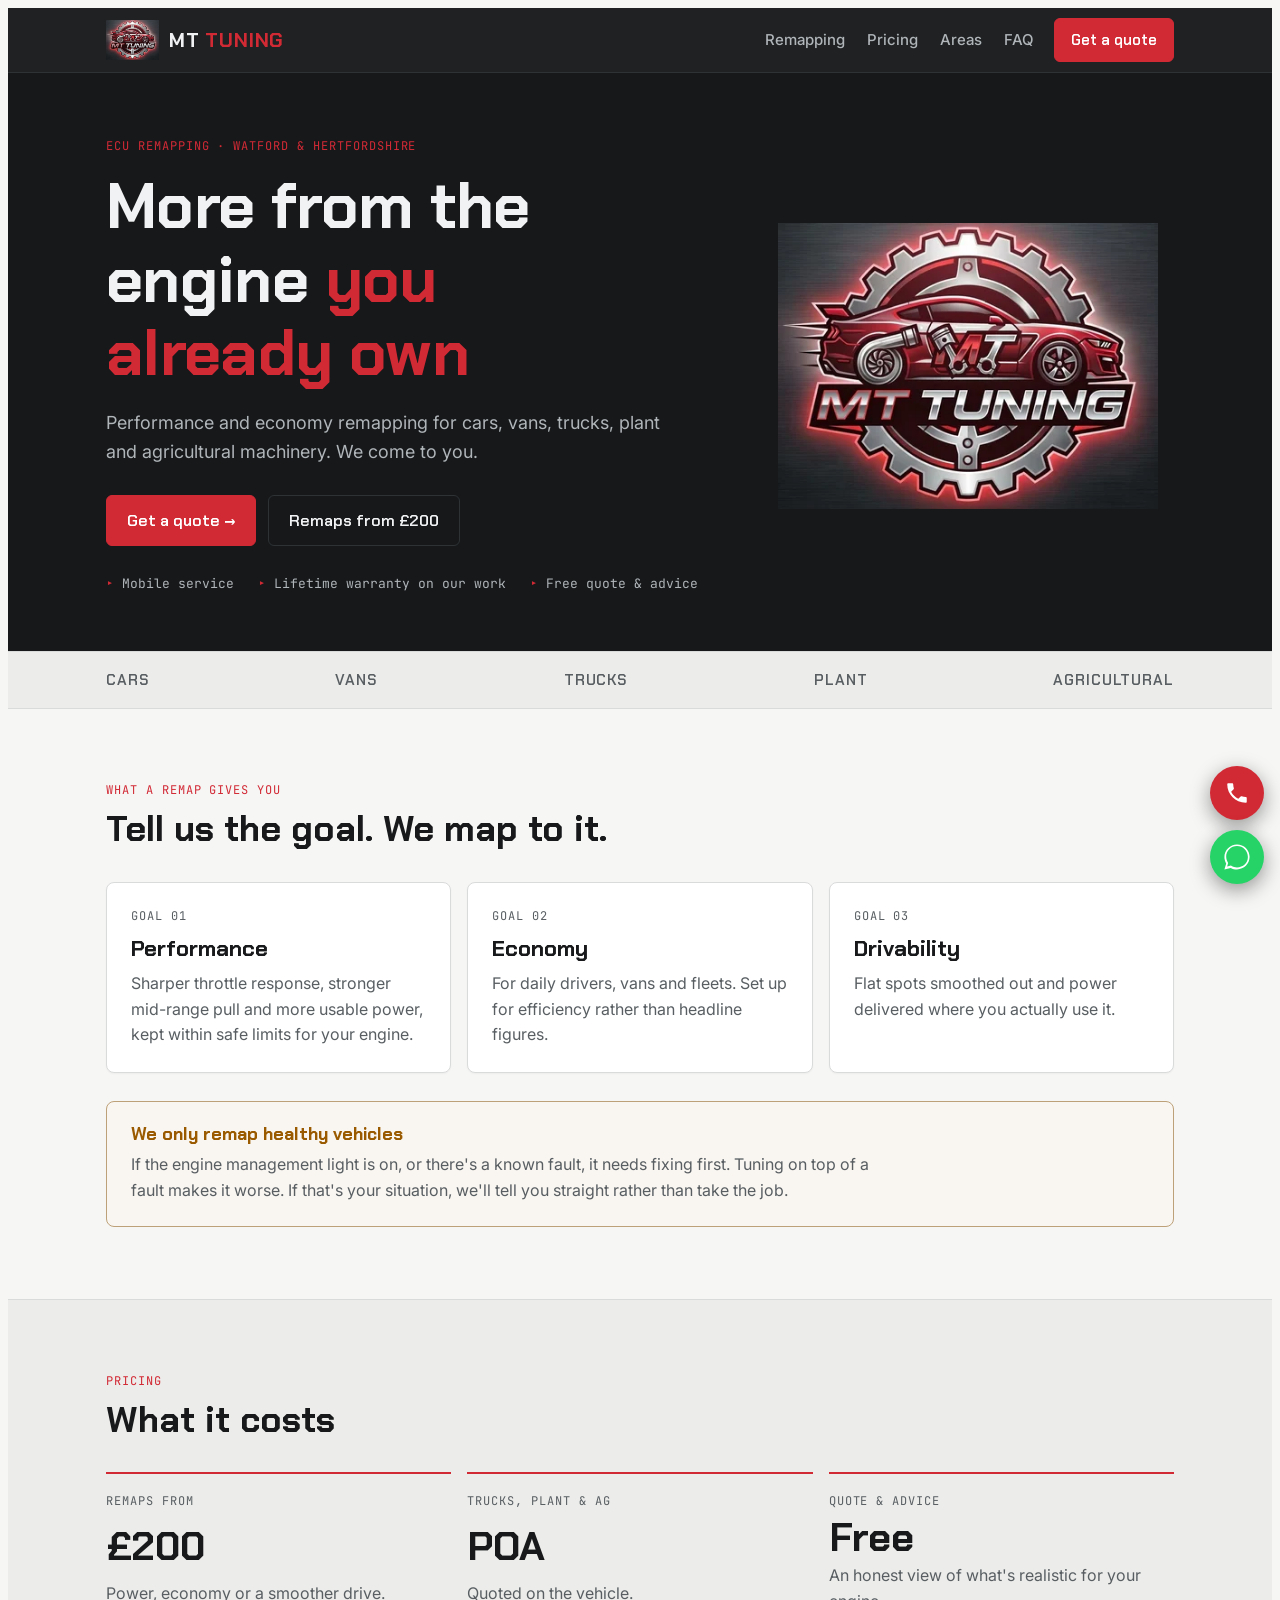
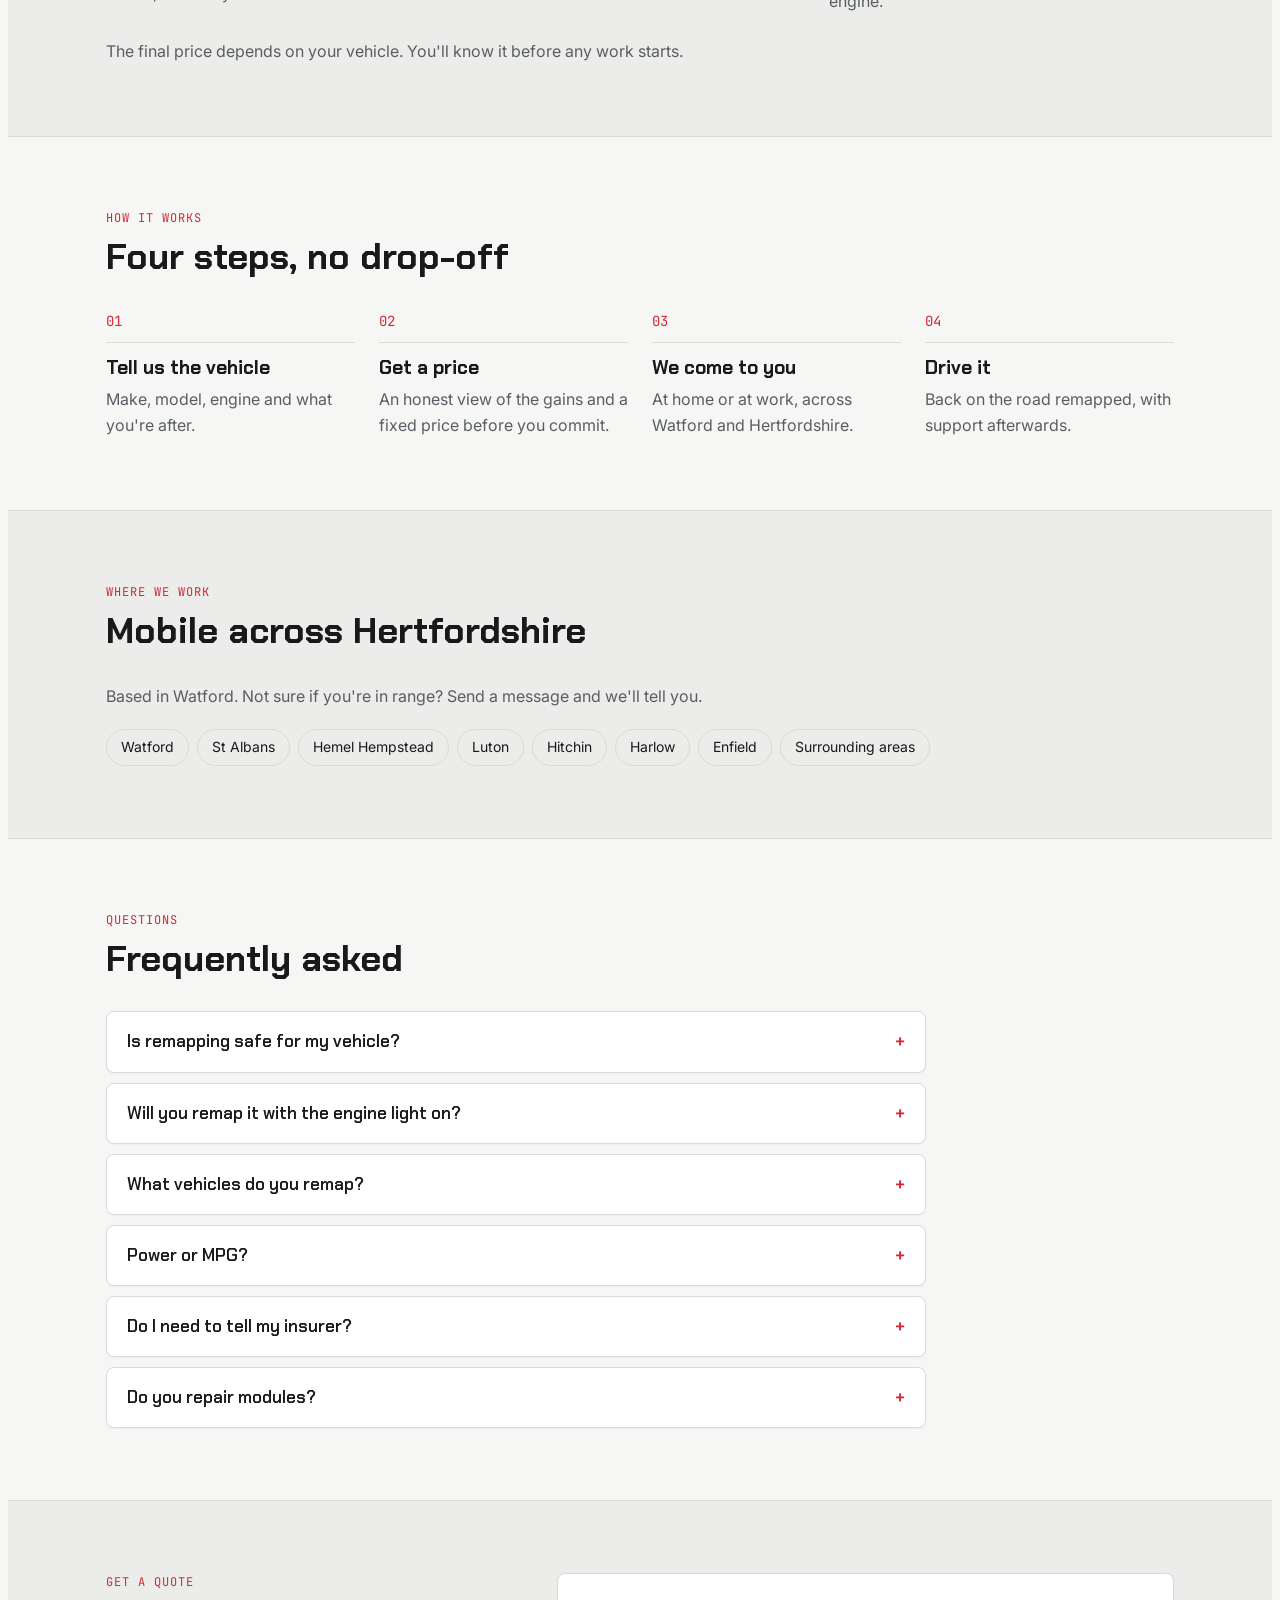
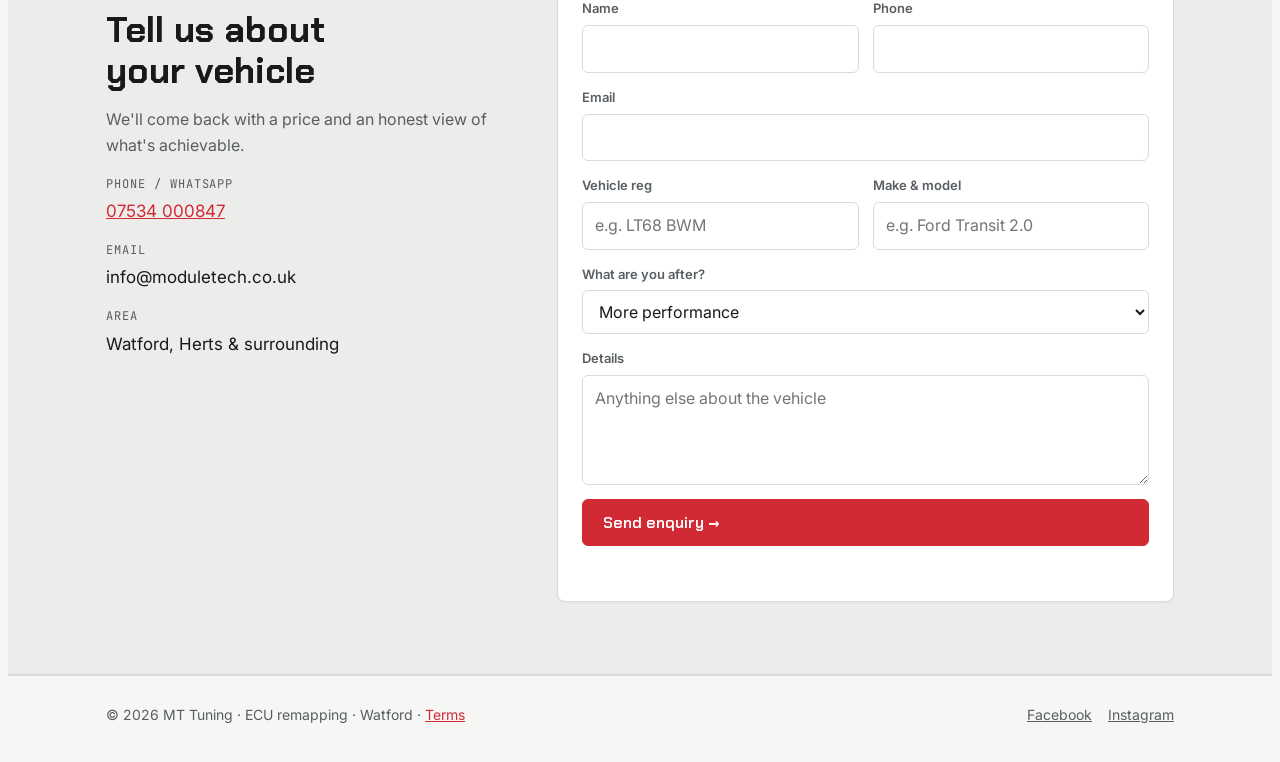
<file: index.html>
<!DOCTYPE html>
<html lang="en-GB">
<head>
<meta charset="UTF-8">
<meta name="viewport" content="width=device-width, initial-scale=1.0, viewport-fit=cover">
<title>MT Tuning | Mobile ECU Remapping in Watford & Hertfordshire</title>
<meta name="description" content="Mobile ECU remapping for cars, vans, trucks, plant and agricultural machinery across Watford and Hertfordshire. Remaps from £200. Lifetime warranty on our work.">
<link rel="canonical" href="https://moduletech.co.uk/">
<link rel="icon" type="image/png" sizes="32x32" href="favicon-32.png">
<link rel="icon" type="image/png" sizes="16x16" href="favicon-16.png">
<link rel="apple-touch-icon" sizes="180x180" href="favicon-180.png">
<meta property="og:type" content="website">
<meta property="og:title" content="MT Tuning | Mobile ECU Remapping in Watford & Hertfordshire">
<meta property="og:description" content="Mobile ECU remapping for cars, vans, trucks, plant and agricultural machinery across Watford and Hertfordshire. Remaps from £200. Lifetime warranty on our work.">
<meta property="og:url" content="https://moduletech.co.uk/">
<meta property="og:image" content="https://moduletech.co.uk/logo-social.png">
<meta property="og:locale" content="en_GB">
<link rel="preconnect" href="https://fonts.googleapis.com">
<link rel="preconnect" href="https://fonts.gstatic.com" crossorigin>
<link href="https://fonts.googleapis.com/css2?family=Chakra+Petch:wght@500;600;700&family=Inter:wght@400;500;600&family=JetBrains+Mono:wght@500&display=swap" rel="stylesheet">
<link rel="stylesheet" href="mt.css?v=3">
<script type="application/ld+json">
{"@context":"https://schema.org","@type":"AutoRepair","name":"MT Tuning",
"description":"Mobile ECU remapping for cars, vans, trucks, plant and agricultural machinery.",
"url":"https://moduletech.co.uk/","telephone":"+447534000847","email":"info@moduletech.co.uk",
"image":"https://moduletech.co.uk/logo-social.png",
"address":{"@type":"PostalAddress","addressLocality":"Watford","addressCountry":"GB"},
"areaServed":["Watford","St Albans","Hemel Hempstead","Luton","Hertfordshire"],
"sameAs":["https://www.facebook.com/profile.php?id=61589894204266","https://www.instagram.com/moduletechuk"],
"makesOffer":{"@type":"Offer","itemOffered":{"@type":"Service","name":"ECU Remapping"},"priceSpecification":{"@type":"PriceSpecification","minPrice":"200","priceCurrency":"GBP"}}}
</script>
</head>
<body>
<header>
  <div class="wrap bar">
    <a class="brand" href="#top"><img src="mt-emblem.webp" alt=""><span>MT <b>TUNING</b></span></a>
    <nav aria-label="Main">
      <a href="#remapping">Remapping</a>
      <a href="#pricing">Pricing</a>
      <a href="#areas">Areas</a>
      <a href="#faq">FAQ</a>
    </nav>
    <a class="btn btn-primary" href="#contact">Get a quote</a>
  </div>
</header>
<main id="top">
  <section class="hero">
    <div class="wrap hero-grid">
      <div>
        <div class="tag">ECU remapping · Watford &amp; Hertfordshire</div>
        <h1 style="margin-top:14px">More from the engine <em>you already own</em></h1>
        <p class="lede">Performance and economy remapping for cars, vans, trucks, plant and agricultural machinery. We come to you.</p>
        <div class="cta-row">
          <a class="btn btn-primary" href="#contact">Get a quote →</a>
          <a class="btn btn-ghost" href="#pricing">Remaps from £200</a>
        </div>
        <div class="facts">
          <span>Mobile service</span>
          <span>Lifetime warranty on our work</span>
          <span>Free quote &amp; advice</span>
        </div>
      </div>
      <div class="hero-art"><img src="mt-emblem.webp" alt="MT Tuning logo"></div>
    </div>
  </section>

  <div class="strip">
    <div class="wrap"><span>Cars</span><span>Vans</span><span>Trucks</span><span>Plant</span><span>Agricultural</span></div>
  </div>

  <section id="remapping">
    <div class="wrap">
      <div class="sec-head">
        <div class="tag">What a remap gives you</div>
        <h2>Tell us the goal. We map to it.</h2>
      </div>
      <div class="goals">
        <div class="goal">
          <div class="tag">Goal 01</div>
          <h3>Performance</h3>
          <p>Sharper throttle response, stronger mid-range pull and more usable power, kept within safe limits for your engine.</p>
        </div>
        <div class="goal">
          <div class="tag">Goal 02</div>
          <h3>Economy</h3>
          <p>For daily drivers, vans and fleets. Set up for efficiency rather than headline figures.</p>
        </div>
        <div class="goal">
          <div class="tag">Goal 03</div>
          <h3>Drivability</h3>
          <p>Flat spots smoothed out and power delivered where you actually use it.</p>
        </div>
      </div>
      <div class="rule">
        <h4>We only remap healthy vehicles</h4>
        <p>If the engine management light is on, or there's a known fault, it needs fixing first. Tuning on top of a fault makes it worse. If that's your situation, we'll tell you straight rather than take the job.</p>
      </div>
    </div>
  </section>

  <section id="pricing" class="band">
    <div class="wrap">
      <div class="sec-head">
        <div class="tag">Pricing</div>
        <h2>What it costs</h2>
      </div>
      <div class="prices">
        <div class="price"><span class="tag">Remaps from</span><strong>£200</strong><p>Power, economy or a smoother drive.</p></div>
        <div class="price"><span class="tag">Trucks, plant &amp; ag</span><strong>POA</strong><p>Quoted on the vehicle.</p></div>
        <div class="price"><span class="tag">Quote &amp; advice</span><strong>Free</strong><p>An honest view of what's realistic for your engine.</p></div>
      </div>
      <p class="note">The final price depends on your vehicle. You'll know it before any work starts.</p>
    </div>
  </section>

  <section id="process">
    <div class="wrap">
      <div class="sec-head">
        <div class="tag">How it works</div>
        <h2>Four steps, no drop-off</h2>
      </div>
      <div class="steps">
        <div class="step"><h4>Tell us the vehicle</h4><p>Make, model, engine and what you're after.</p></div>
        <div class="step"><h4>Get a price</h4><p>An honest view of the gains and a fixed price before you commit.</p></div>
        <div class="step"><h4>We come to you</h4><p>At home or at work, across Watford and Hertfordshire.</p></div>
        <div class="step"><h4>Drive it</h4><p>Back on the road remapped, with support afterwards.</p></div>
      </div>
    </div>
  </section>

  <section id="areas" class="band">
    <div class="wrap">
      <div class="sec-head">
        <div class="tag">Where we work</div>
        <h2>Mobile across Hertfordshire</h2>
      </div>
      <p class="note" style="margin-top:0">Based in Watford. Not sure if you're in range? Send a message and we'll tell you.</p>
      <div class="areas">
        <span>Watford</span><span>St Albans</span><span>Hemel Hempstead</span><span>Luton</span><span>Hitchin</span><span>Harlow</span><span>Enfield</span><span>Surrounding areas</span>
      </div>
    </div>
  </section>

  <section id="faq">
    <div class="wrap">
      <div class="sec-head">
        <div class="tag">Questions</div>
        <h2>Frequently asked</h2>
      </div>
      <div class="faq">
        <details><summary>Is remapping safe for my vehicle?</summary><p>Gains are kept within safe limits for your engine. Reliability comes before headline numbers.</p></details>
        <details><summary>Will you remap it with the engine light on?</summary><p>No. Any fault needs fixing first.</p></details>
        <details><summary>What vehicles do you remap?</summary><p>Cars, vans, trucks, plant and agricultural machinery. If you're unsure, ask.</p></details>
        <details><summary>Power or MPG?</summary><p>A remap can improve either. They pull in different directions, so tell us which matters most.</p></details>
        <details><summary>Do I need to tell my insurer?</summary><p>Yes. A remap is a modification and should be declared to your insurer.</p></details>
        <details><summary>Do you repair modules?</summary><p>No. We only do remapping.</p></details>
      </div>
    </div>
  </section>

  <section id="contact" class="band">
    <div class="wrap contact">
      <div class="contact-copy">
        <div class="tag">Get a quote</div>
        <h2>Tell us about your vehicle</h2>
        <p>We'll come back with a price and an honest view of what's achievable.</p>
        <div class="detail"><span class="tag">Phone / WhatsApp</span><a href="tel:+447534000847">07534 000847</a></div>
        <div class="detail"><span class="tag">Email</span>info@moduletech.co.uk</div>
        <div class="detail"><span class="tag">Area</span>Watford, Herts &amp; surrounding</div>
      </div>
      <form id="quote-form" action="https://formspree.io/f/xlgynkbk" method="POST">
        <input type="hidden" name="_subject" value="Remap enquiry from MT Tuning website">
        <div class="row">
          <div class="field"><label for="f-name">Name</label><input id="f-name" name="name" required></div>
          <div class="field"><label for="f-phone">Phone</label><input id="f-phone" name="phone" type="tel"></div>
        </div>
        <div class="field"><label for="f-email">Email</label><input id="f-email" name="email" type="email" required></div>
        <div class="row">
          <div class="field"><label for="f-reg">Vehicle reg</label><input id="f-reg" name="reg" placeholder="e.g. LT68 BWM"></div>
          <div class="field"><label for="f-model">Make &amp; model</label><input id="f-model" name="make_model" placeholder="e.g. Ford Transit 2.0"></div>
        </div>
        <div class="field">
          <label for="f-goal">What are you after?</label>
          <select id="f-goal" name="goal">
            <option>More performance</option><option>Better economy</option><option>Both / balanced</option><option>Not sure, please advise</option>
          </select>
        </div>
        <div class="field"><label for="f-msg">Details</label><textarea id="f-msg" name="message" placeholder="Anything else about the vehicle"></textarea></div>
        <button class="btn btn-primary" type="submit">Send enquiry →</button>
        <p id="form-status" role="status"></p>
      </form>
    </div>
  </section>
</main>
<script>
const f=document.getElementById('quote-form'),s=document.getElementById('form-status');
f.addEventListener('submit',async e=>{
  e.preventDefault(); s.textContent='Sending…';
  try{
    const r=await fetch(f.action,{method:'POST',body:new FormData(f),headers:{'Accept':'application/json'}});
    if(r.ok){f.reset();s.textContent='Thanks, your enquiry has been sent. We\u2019ll be in touch shortly.';}
    else s.textContent='That didn\u2019t send. Please call 07534 000847 or email info@moduletech.co.uk.';
  }catch(err){s.textContent='That didn\u2019t send. Please call 07534 000847 or email info@moduletech.co.uk.';}
});
</script>
<footer>
  <div class="wrap"><span>© 2026 MT Tuning · ECU remapping · Watford · <a href="terms.html">Terms</a></span>
  <span class="socials"><a href="https://www.facebook.com/profile.php?id=61589894204266" target="_blank" rel="noopener">Facebook</a><a href="https://www.instagram.com/moduletechuk" target="_blank" rel="noopener">Instagram</a></span></div>
</footer>
<div class="float-stack">
  <a class="call" href="tel:+447534000847" aria-label="Call us"><svg viewBox="0 0 24 24" fill="currentColor" aria-hidden="true"><path d="M6.6 10.8c1.4 2.8 3.8 5.1 6.6 6.6l2.2-2.2c.3-.3.7-.4 1-.2 1.1.4 2.3.6 3.6.6.6 0 1 .4 1 1V20c0 .6-.4 1-1 1C10.6 21 3 13.4 3 4c0-.6.4-1 1-1h3.5c.6 0 1 .4 1 1 0 1.2.2 2.4.6 3.6.1.4 0 .7-.2 1l-2.3 2.2z"/></svg></a>
  <a class="wa" href="https://wa.me/447534000847" target="_blank" rel="noopener" aria-label="Message us on WhatsApp"><svg viewBox="0 0 32 32" fill="currentColor" aria-hidden="true"><path d="M16 .5C7.4.5.5 7.4.5 16c0 2.8.8 5.5 2.2 7.9L.5 31.5l7.8-2.1c2.3 1.3 4.9 1.9 7.7 1.9 8.6 0 15.5-6.9 15.5-15.5S24.6.5 16 .5zm0 28.3c-2.5 0-4.9-.7-7-1.9l-.5-.3-4.6 1.2 1.2-4.5-.3-.5c-1.4-2.2-2.1-4.7-2.1-7.3C2.6 8.6 8.6 2.6 16 2.6S29.4 8.6 29.4 16 23.4 28.8 16 28.8z"/></svg></a>
</div>
</body>
</html>
</file>
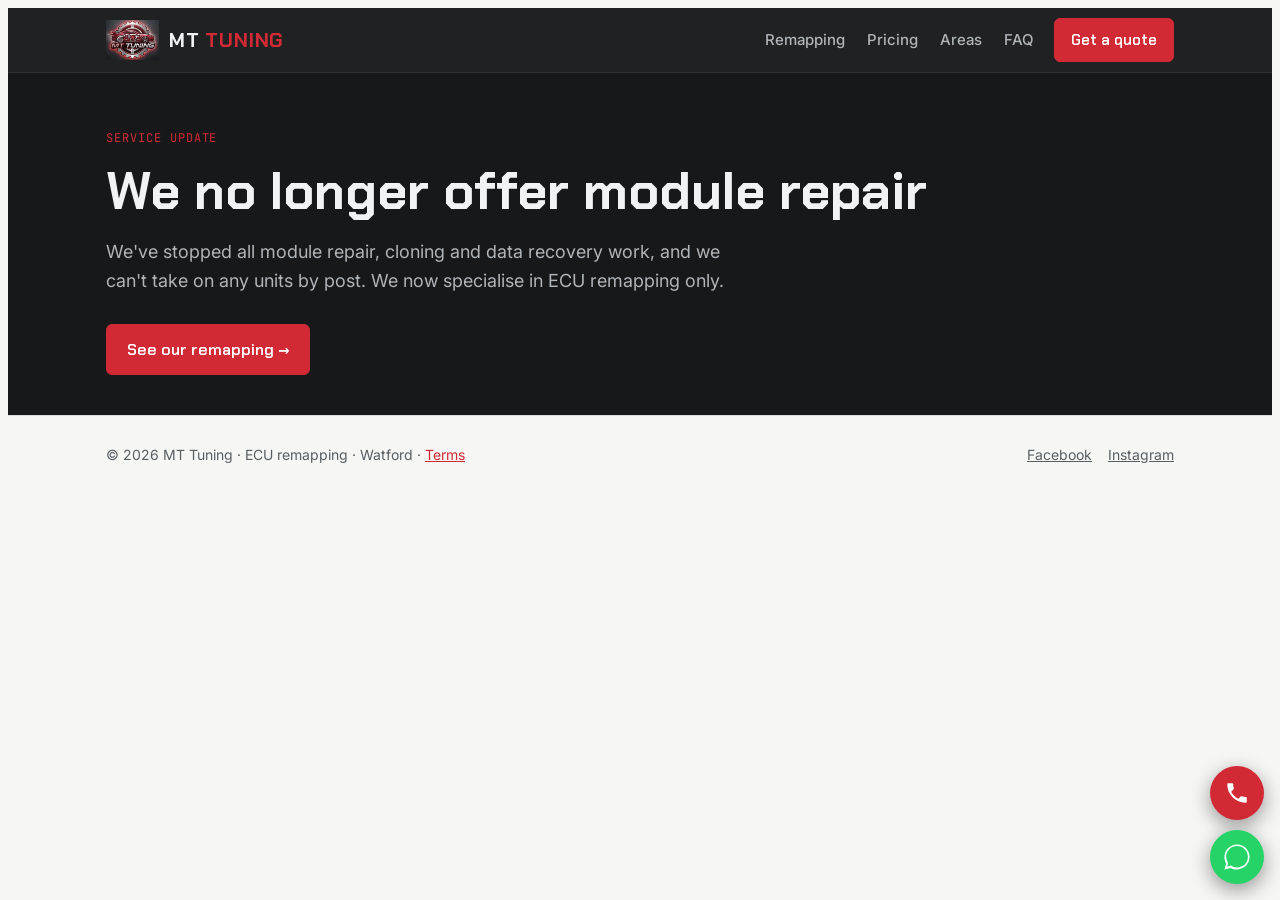
<file: module-repair.html>
<!DOCTYPE html>
<html lang="en-GB">
<head>
<meta charset="UTF-8">
<meta name="viewport" content="width=device-width, initial-scale=1.0, viewport-fit=cover">
<title>Module repair no longer offered | MT Tuning</title>
<meta name="description" content="MT Tuning no longer offers module repair, cloning or data recovery. We specialise in ECU remapping only.">
<meta name="robots" content="noindex">
<link rel="canonical" href="https://moduletech.co.uk/module-repair.html">
<link rel="icon" type="image/png" sizes="32x32" href="favicon-32.png">
<link rel="icon" type="image/png" sizes="16x16" href="favicon-16.png">
<link rel="apple-touch-icon" sizes="180x180" href="favicon-180.png">
<meta property="og:type" content="website">
<meta property="og:title" content="Module repair no longer offered | MT Tuning">
<meta property="og:description" content="MT Tuning no longer offers module repair, cloning or data recovery. We specialise in ECU remapping only.">
<meta property="og:url" content="https://moduletech.co.uk/module-repair.html">
<meta property="og:image" content="https://moduletech.co.uk/logo-social.png">
<meta property="og:locale" content="en_GB">
<link rel="preconnect" href="https://fonts.googleapis.com">
<link rel="preconnect" href="https://fonts.gstatic.com" crossorigin>
<link href="https://fonts.googleapis.com/css2?family=Chakra+Petch:wght@500;600;700&family=Inter:wght@400;500;600&family=JetBrains+Mono:wght@500&display=swap" rel="stylesheet">
<link rel="stylesheet" href="mt.css?v=3">
</head>
<body>
<header>
  <div class="wrap bar">
    <a class="brand" href="index.html"><img src="mt-emblem.webp" alt=""><span>MT <b>TUNING</b></span></a>
    <nav aria-label="Main">
      <a href="index.html#remapping">Remapping</a>
      <a href="index.html#pricing">Pricing</a>
      <a href="index.html#areas">Areas</a>
      <a href="index.html#faq">FAQ</a>
    </nav>
    <a class="btn btn-primary" href="index.html#contact">Get a quote</a>
  </div>
</header>
<main id="top">
  <section class="page-hero"><div class="wrap">
    <div class="tag">Service update</div>
    <h1>We no longer offer module repair</h1>
    <p class="lede">We've stopped all module repair, cloning and data recovery work, and we can't take on any units by post. We now specialise in ECU remapping only.</p>
    <div class="cta-row"><a class="btn btn-primary" href="index.html">See our remapping →</a></div>
  </div></section>
</main>
<footer>
  <div class="wrap"><span>© 2026 MT Tuning · ECU remapping · Watford · <a href="terms.html">Terms</a></span>
  <span class="socials"><a href="https://www.facebook.com/profile.php?id=61589894204266" target="_blank" rel="noopener">Facebook</a><a href="https://www.instagram.com/moduletechuk" target="_blank" rel="noopener">Instagram</a></span></div>
</footer>
<div class="float-stack">
  <a class="call" href="tel:+447534000847" aria-label="Call us"><svg viewBox="0 0 24 24" fill="currentColor" aria-hidden="true"><path d="M6.6 10.8c1.4 2.8 3.8 5.1 6.6 6.6l2.2-2.2c.3-.3.7-.4 1-.2 1.1.4 2.3.6 3.6.6.6 0 1 .4 1 1V20c0 .6-.4 1-1 1C10.6 21 3 13.4 3 4c0-.6.4-1 1-1h3.5c.6 0 1 .4 1 1 0 1.2.2 2.4.6 3.6.1.4 0 .7-.2 1l-2.3 2.2z"/></svg></a>
  <a class="wa" href="https://wa.me/447534000847" target="_blank" rel="noopener" aria-label="Message us on WhatsApp"><svg viewBox="0 0 32 32" fill="currentColor" aria-hidden="true"><path d="M16 .5C7.4.5.5 7.4.5 16c0 2.8.8 5.5 2.2 7.9L.5 31.5l7.8-2.1c2.3 1.3 4.9 1.9 7.7 1.9 8.6 0 15.5-6.9 15.5-15.5S24.6.5 16 .5zm0 28.3c-2.5 0-4.9-.7-7-1.9l-.5-.3-4.6 1.2 1.2-4.5-.3-.5c-1.4-2.2-2.1-4.7-2.1-7.3C2.6 8.6 8.6 2.6 16 2.6S29.4 8.6 29.4 16 23.4 28.8 16 28.8z"/></svg></a>
</div>
</body>
</html>
</file>
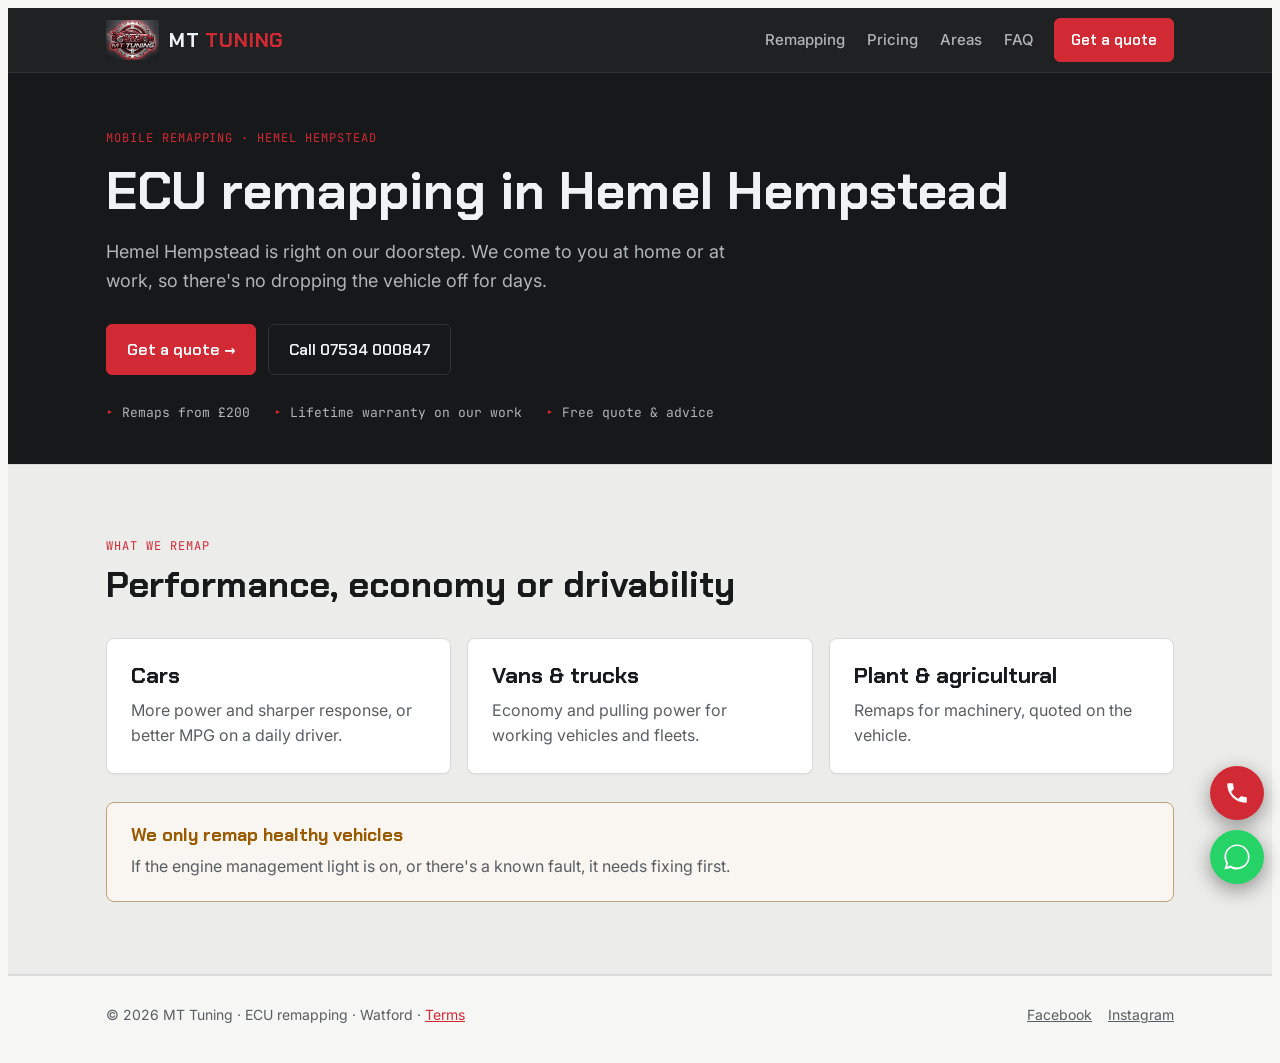
<file: remapping-hemel-hempstead.html>
<!DOCTYPE html>
<html lang="en-GB">
<head>
<meta charset="UTF-8">
<meta name="viewport" content="width=device-width, initial-scale=1.0, viewport-fit=cover">
<title>ECU Remapping in Hemel Hempstead | MT Tuning</title>
<meta name="description" content="Mobile ECU remapping in Hemel Hempstead for cars, vans, trucks, plant and agricultural machinery. Remaps from £200. Get a free quote.">
<link rel="canonical" href="https://moduletech.co.uk/remapping-hemel-hempstead.html">
<link rel="icon" type="image/png" sizes="32x32" href="favicon-32.png">
<link rel="icon" type="image/png" sizes="16x16" href="favicon-16.png">
<link rel="apple-touch-icon" sizes="180x180" href="favicon-180.png">
<meta property="og:type" content="website">
<meta property="og:title" content="ECU Remapping in Hemel Hempstead | MT Tuning">
<meta property="og:description" content="Mobile ECU remapping in Hemel Hempstead for cars, vans, trucks, plant and agricultural machinery. Remaps from £200. Get a free quote.">
<meta property="og:url" content="https://moduletech.co.uk/remapping-hemel-hempstead.html">
<meta property="og:image" content="https://moduletech.co.uk/logo-social.png">
<meta property="og:locale" content="en_GB">
<link rel="preconnect" href="https://fonts.googleapis.com">
<link rel="preconnect" href="https://fonts.gstatic.com" crossorigin>
<link href="https://fonts.googleapis.com/css2?family=Chakra+Petch:wght@500;600;700&family=Inter:wght@400;500;600&family=JetBrains+Mono:wght@500&display=swap" rel="stylesheet">
<link rel="stylesheet" href="mt.css?v=3">
</head>
<body>
<header>
  <div class="wrap bar">
    <a class="brand" href="index.html"><img src="mt-emblem.webp" alt=""><span>MT <b>TUNING</b></span></a>
    <nav aria-label="Main">
      <a href="index.html#remapping">Remapping</a>
      <a href="index.html#pricing">Pricing</a>
      <a href="index.html#areas">Areas</a>
      <a href="index.html#faq">FAQ</a>
    </nav>
    <a class="btn btn-primary" href="index.html#contact">Get a quote</a>
  </div>
</header>
<main id="top">
  <section class="page-hero"><div class="wrap">
    <div class="tag">Mobile remapping · Hemel Hempstead</div>
    <h1>ECU remapping in Hemel Hempstead</h1>
    <p class="lede">Hemel Hempstead is right on our doorstep. We come to you at home or at work, so there's no dropping the vehicle off for days.</p>
    <div class="cta-row"><a class="btn btn-primary" href="index.html#contact">Get a quote →</a><a class="btn btn-ghost" href="tel:+447534000847">Call 07534 000847</a></div>
    <div class="facts"><span>Remaps from £200</span><span>Lifetime warranty on our work</span><span>Free quote &amp; advice</span></div>
  </div></section>
  <section class="band"><div class="wrap">
    <div class="sec-head"><div class="tag">What we remap</div><h2>Performance, economy or drivability</h2></div>
    <div class="goals">
      <div class="goal"><h3>Cars</h3><p>More power and sharper response, or better MPG on a daily driver.</p></div>
      <div class="goal"><h3>Vans &amp; trucks</h3><p>Economy and pulling power for working vehicles and fleets.</p></div>
      <div class="goal"><h3>Plant &amp; agricultural</h3><p>Remaps for machinery, quoted on the vehicle.</p></div>
    </div>
    <div class="rule"><h4>We only remap healthy vehicles</h4><p>If the engine management light is on, or there's a known fault, it needs fixing first.</p></div>
  </div></section>
</main>
<footer>
  <div class="wrap"><span>© 2026 MT Tuning · ECU remapping · Watford · <a href="terms.html">Terms</a></span>
  <span class="socials"><a href="https://www.facebook.com/profile.php?id=61589894204266" target="_blank" rel="noopener">Facebook</a><a href="https://www.instagram.com/moduletechuk" target="_blank" rel="noopener">Instagram</a></span></div>
</footer>
<div class="float-stack">
  <a class="call" href="tel:+447534000847" aria-label="Call us"><svg viewBox="0 0 24 24" fill="currentColor" aria-hidden="true"><path d="M6.6 10.8c1.4 2.8 3.8 5.1 6.6 6.6l2.2-2.2c.3-.3.7-.4 1-.2 1.1.4 2.3.6 3.6.6.6 0 1 .4 1 1V20c0 .6-.4 1-1 1C10.6 21 3 13.4 3 4c0-.6.4-1 1-1h3.5c.6 0 1 .4 1 1 0 1.2.2 2.4.6 3.6.1.4 0 .7-.2 1l-2.3 2.2z"/></svg></a>
  <a class="wa" href="https://wa.me/447534000847" target="_blank" rel="noopener" aria-label="Message us on WhatsApp"><svg viewBox="0 0 32 32" fill="currentColor" aria-hidden="true"><path d="M16 .5C7.4.5.5 7.4.5 16c0 2.8.8 5.5 2.2 7.9L.5 31.5l7.8-2.1c2.3 1.3 4.9 1.9 7.7 1.9 8.6 0 15.5-6.9 15.5-15.5S24.6.5 16 .5zm0 28.3c-2.5 0-4.9-.7-7-1.9l-.5-.3-4.6 1.2 1.2-4.5-.3-.5c-1.4-2.2-2.1-4.7-2.1-7.3C2.6 8.6 8.6 2.6 16 2.6S29.4 8.6 29.4 16 23.4 28.8 16 28.8z"/></svg></a>
</div>
</body>
</html>
</file>
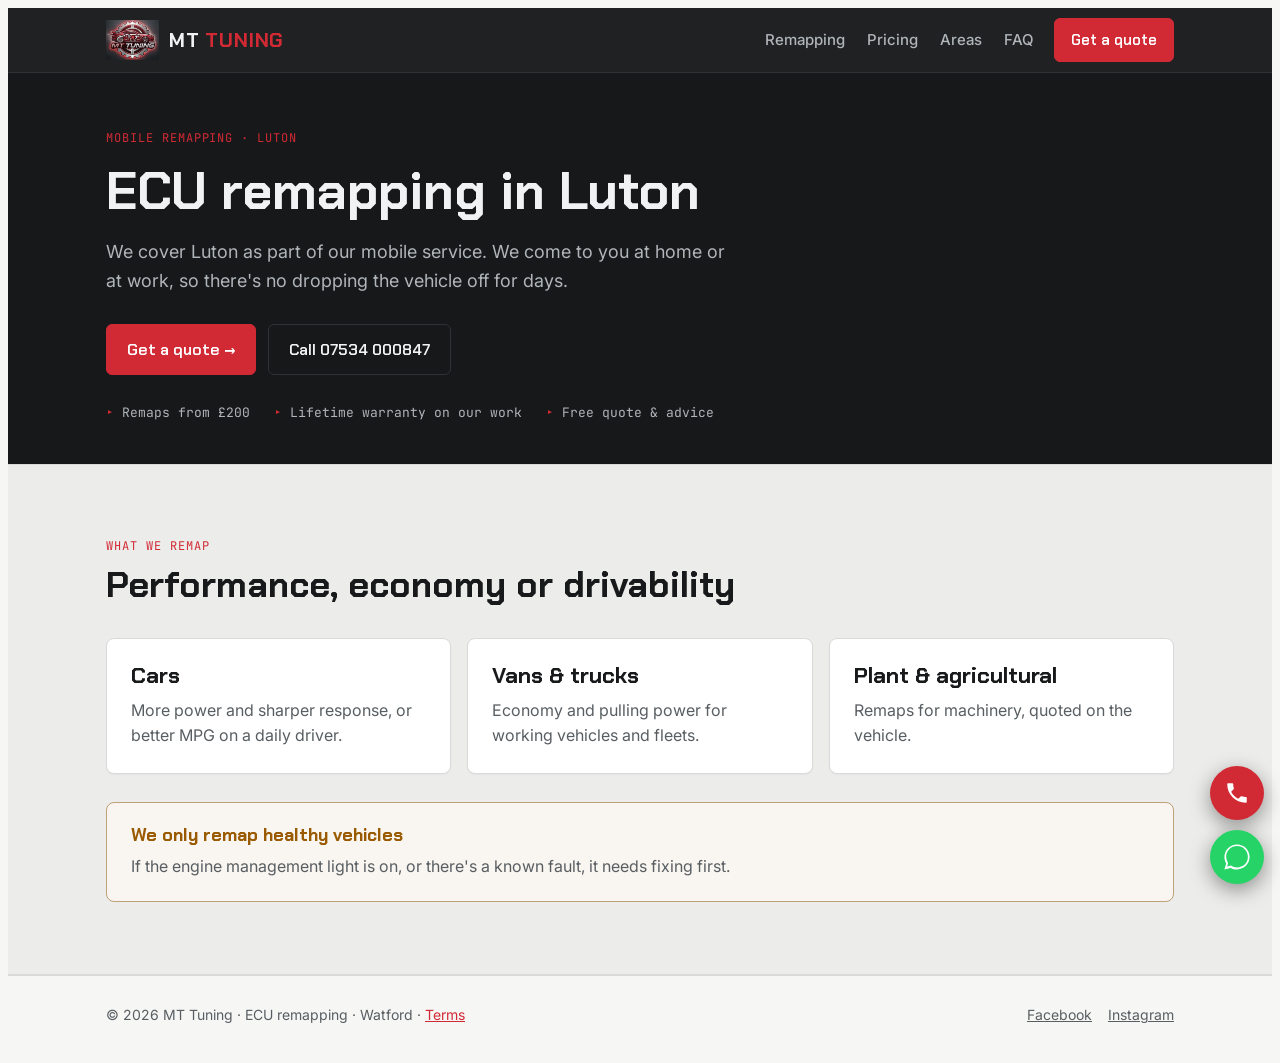
<file: remapping-luton.html>
<!DOCTYPE html>
<html lang="en-GB">
<head>
<meta charset="UTF-8">
<meta name="viewport" content="width=device-width, initial-scale=1.0, viewport-fit=cover">
<title>ECU Remapping in Luton | MT Tuning</title>
<meta name="description" content="Mobile ECU remapping in Luton for cars, vans, trucks, plant and agricultural machinery. Remaps from £200. Get a free quote.">
<link rel="canonical" href="https://moduletech.co.uk/remapping-luton.html">
<link rel="icon" type="image/png" sizes="32x32" href="favicon-32.png">
<link rel="icon" type="image/png" sizes="16x16" href="favicon-16.png">
<link rel="apple-touch-icon" sizes="180x180" href="favicon-180.png">
<meta property="og:type" content="website">
<meta property="og:title" content="ECU Remapping in Luton | MT Tuning">
<meta property="og:description" content="Mobile ECU remapping in Luton for cars, vans, trucks, plant and agricultural machinery. Remaps from £200. Get a free quote.">
<meta property="og:url" content="https://moduletech.co.uk/remapping-luton.html">
<meta property="og:image" content="https://moduletech.co.uk/logo-social.png">
<meta property="og:locale" content="en_GB">
<link rel="preconnect" href="https://fonts.googleapis.com">
<link rel="preconnect" href="https://fonts.gstatic.com" crossorigin>
<link href="https://fonts.googleapis.com/css2?family=Chakra+Petch:wght@500;600;700&family=Inter:wght@400;500;600&family=JetBrains+Mono:wght@500&display=swap" rel="stylesheet">
<link rel="stylesheet" href="mt.css?v=3">
</head>
<body>
<header>
  <div class="wrap bar">
    <a class="brand" href="index.html"><img src="mt-emblem.webp" alt=""><span>MT <b>TUNING</b></span></a>
    <nav aria-label="Main">
      <a href="index.html#remapping">Remapping</a>
      <a href="index.html#pricing">Pricing</a>
      <a href="index.html#areas">Areas</a>
      <a href="index.html#faq">FAQ</a>
    </nav>
    <a class="btn btn-primary" href="index.html#contact">Get a quote</a>
  </div>
</header>
<main id="top">
  <section class="page-hero"><div class="wrap">
    <div class="tag">Mobile remapping · Luton</div>
    <h1>ECU remapping in Luton</h1>
    <p class="lede">We cover Luton as part of our mobile service. We come to you at home or at work, so there's no dropping the vehicle off for days.</p>
    <div class="cta-row"><a class="btn btn-primary" href="index.html#contact">Get a quote →</a><a class="btn btn-ghost" href="tel:+447534000847">Call 07534 000847</a></div>
    <div class="facts"><span>Remaps from £200</span><span>Lifetime warranty on our work</span><span>Free quote &amp; advice</span></div>
  </div></section>
  <section class="band"><div class="wrap">
    <div class="sec-head"><div class="tag">What we remap</div><h2>Performance, economy or drivability</h2></div>
    <div class="goals">
      <div class="goal"><h3>Cars</h3><p>More power and sharper response, or better MPG on a daily driver.</p></div>
      <div class="goal"><h3>Vans &amp; trucks</h3><p>Economy and pulling power for working vehicles and fleets.</p></div>
      <div class="goal"><h3>Plant &amp; agricultural</h3><p>Remaps for machinery, quoted on the vehicle.</p></div>
    </div>
    <div class="rule"><h4>We only remap healthy vehicles</h4><p>If the engine management light is on, or there's a known fault, it needs fixing first.</p></div>
  </div></section>
</main>
<footer>
  <div class="wrap"><span>© 2026 MT Tuning · ECU remapping · Watford · <a href="terms.html">Terms</a></span>
  <span class="socials"><a href="https://www.facebook.com/profile.php?id=61589894204266" target="_blank" rel="noopener">Facebook</a><a href="https://www.instagram.com/moduletechuk" target="_blank" rel="noopener">Instagram</a></span></div>
</footer>
<div class="float-stack">
  <a class="call" href="tel:+447534000847" aria-label="Call us"><svg viewBox="0 0 24 24" fill="currentColor" aria-hidden="true"><path d="M6.6 10.8c1.4 2.8 3.8 5.1 6.6 6.6l2.2-2.2c.3-.3.7-.4 1-.2 1.1.4 2.3.6 3.6.6.6 0 1 .4 1 1V20c0 .6-.4 1-1 1C10.6 21 3 13.4 3 4c0-.6.4-1 1-1h3.5c.6 0 1 .4 1 1 0 1.2.2 2.4.6 3.6.1.4 0 .7-.2 1l-2.3 2.2z"/></svg></a>
  <a class="wa" href="https://wa.me/447534000847" target="_blank" rel="noopener" aria-label="Message us on WhatsApp"><svg viewBox="0 0 32 32" fill="currentColor" aria-hidden="true"><path d="M16 .5C7.4.5.5 7.4.5 16c0 2.8.8 5.5 2.2 7.9L.5 31.5l7.8-2.1c2.3 1.3 4.9 1.9 7.7 1.9 8.6 0 15.5-6.9 15.5-15.5S24.6.5 16 .5zm0 28.3c-2.5 0-4.9-.7-7-1.9l-.5-.3-4.6 1.2 1.2-4.5-.3-.5c-1.4-2.2-2.1-4.7-2.1-7.3C2.6 8.6 8.6 2.6 16 2.6S29.4 8.6 29.4 16 23.4 28.8 16 28.8z"/></svg></a>
</div>
</body>
</html>
</file>
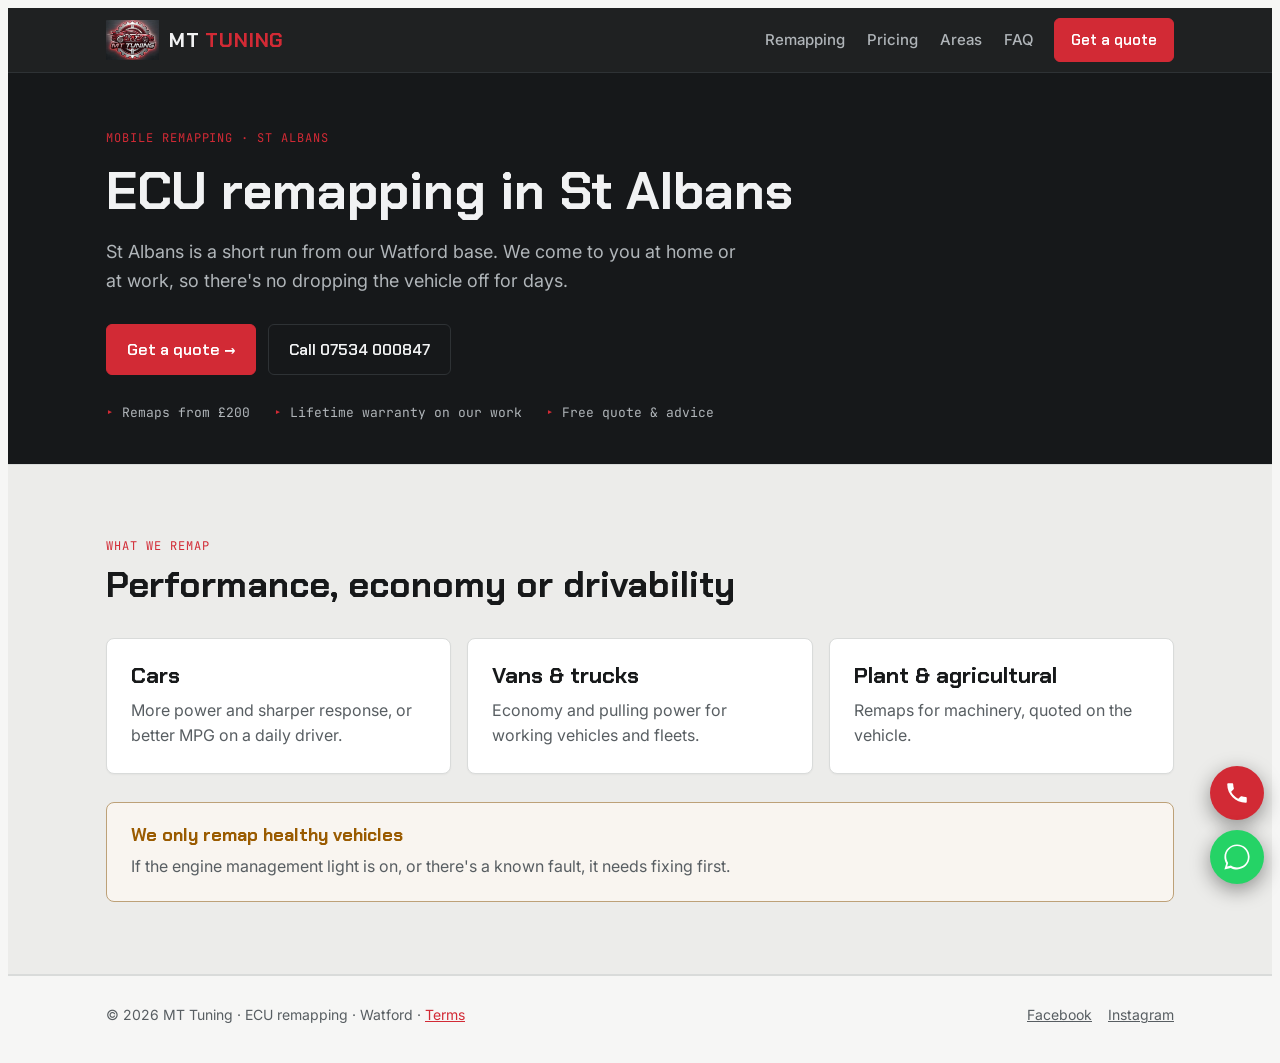
<file: remapping-st-albans.html>
<!DOCTYPE html>
<html lang="en-GB">
<head>
<meta charset="UTF-8">
<meta name="viewport" content="width=device-width, initial-scale=1.0, viewport-fit=cover">
<title>ECU Remapping in St Albans | MT Tuning</title>
<meta name="description" content="Mobile ECU remapping in St Albans for cars, vans, trucks, plant and agricultural machinery. Remaps from £200. Get a free quote.">
<link rel="canonical" href="https://moduletech.co.uk/remapping-st-albans.html">
<link rel="icon" type="image/png" sizes="32x32" href="favicon-32.png">
<link rel="icon" type="image/png" sizes="16x16" href="favicon-16.png">
<link rel="apple-touch-icon" sizes="180x180" href="favicon-180.png">
<meta property="og:type" content="website">
<meta property="og:title" content="ECU Remapping in St Albans | MT Tuning">
<meta property="og:description" content="Mobile ECU remapping in St Albans for cars, vans, trucks, plant and agricultural machinery. Remaps from £200. Get a free quote.">
<meta property="og:url" content="https://moduletech.co.uk/remapping-st-albans.html">
<meta property="og:image" content="https://moduletech.co.uk/logo-social.png">
<meta property="og:locale" content="en_GB">
<link rel="preconnect" href="https://fonts.googleapis.com">
<link rel="preconnect" href="https://fonts.gstatic.com" crossorigin>
<link href="https://fonts.googleapis.com/css2?family=Chakra+Petch:wght@500;600;700&family=Inter:wght@400;500;600&family=JetBrains+Mono:wght@500&display=swap" rel="stylesheet">
<link rel="stylesheet" href="mt.css?v=3">
</head>
<body>
<header>
  <div class="wrap bar">
    <a class="brand" href="index.html"><img src="mt-emblem.webp" alt=""><span>MT <b>TUNING</b></span></a>
    <nav aria-label="Main">
      <a href="index.html#remapping">Remapping</a>
      <a href="index.html#pricing">Pricing</a>
      <a href="index.html#areas">Areas</a>
      <a href="index.html#faq">FAQ</a>
    </nav>
    <a class="btn btn-primary" href="index.html#contact">Get a quote</a>
  </div>
</header>
<main id="top">
  <section class="page-hero"><div class="wrap">
    <div class="tag">Mobile remapping · St Albans</div>
    <h1>ECU remapping in St Albans</h1>
    <p class="lede">St Albans is a short run from our Watford base. We come to you at home or at work, so there's no dropping the vehicle off for days.</p>
    <div class="cta-row"><a class="btn btn-primary" href="index.html#contact">Get a quote →</a><a class="btn btn-ghost" href="tel:+447534000847">Call 07534 000847</a></div>
    <div class="facts"><span>Remaps from £200</span><span>Lifetime warranty on our work</span><span>Free quote &amp; advice</span></div>
  </div></section>
  <section class="band"><div class="wrap">
    <div class="sec-head"><div class="tag">What we remap</div><h2>Performance, economy or drivability</h2></div>
    <div class="goals">
      <div class="goal"><h3>Cars</h3><p>More power and sharper response, or better MPG on a daily driver.</p></div>
      <div class="goal"><h3>Vans &amp; trucks</h3><p>Economy and pulling power for working vehicles and fleets.</p></div>
      <div class="goal"><h3>Plant &amp; agricultural</h3><p>Remaps for machinery, quoted on the vehicle.</p></div>
    </div>
    <div class="rule"><h4>We only remap healthy vehicles</h4><p>If the engine management light is on, or there's a known fault, it needs fixing first.</p></div>
  </div></section>
</main>
<footer>
  <div class="wrap"><span>© 2026 MT Tuning · ECU remapping · Watford · <a href="terms.html">Terms</a></span>
  <span class="socials"><a href="https://www.facebook.com/profile.php?id=61589894204266" target="_blank" rel="noopener">Facebook</a><a href="https://www.instagram.com/moduletechuk" target="_blank" rel="noopener">Instagram</a></span></div>
</footer>
<div class="float-stack">
  <a class="call" href="tel:+447534000847" aria-label="Call us"><svg viewBox="0 0 24 24" fill="currentColor" aria-hidden="true"><path d="M6.6 10.8c1.4 2.8 3.8 5.1 6.6 6.6l2.2-2.2c.3-.3.7-.4 1-.2 1.1.4 2.3.6 3.6.6.6 0 1 .4 1 1V20c0 .6-.4 1-1 1C10.6 21 3 13.4 3 4c0-.6.4-1 1-1h3.5c.6 0 1 .4 1 1 0 1.2.2 2.4.6 3.6.1.4 0 .7-.2 1l-2.3 2.2z"/></svg></a>
  <a class="wa" href="https://wa.me/447534000847" target="_blank" rel="noopener" aria-label="Message us on WhatsApp"><svg viewBox="0 0 32 32" fill="currentColor" aria-hidden="true"><path d="M16 .5C7.4.5.5 7.4.5 16c0 2.8.8 5.5 2.2 7.9L.5 31.5l7.8-2.1c2.3 1.3 4.9 1.9 7.7 1.9 8.6 0 15.5-6.9 15.5-15.5S24.6.5 16 .5zm0 28.3c-2.5 0-4.9-.7-7-1.9l-.5-.3-4.6 1.2 1.2-4.5-.3-.5c-1.4-2.2-2.1-4.7-2.1-7.3C2.6 8.6 8.6 2.6 16 2.6S29.4 8.6 29.4 16 23.4 28.8 16 28.8z"/></svg></a>
</div>
</body>
</html>
</file>
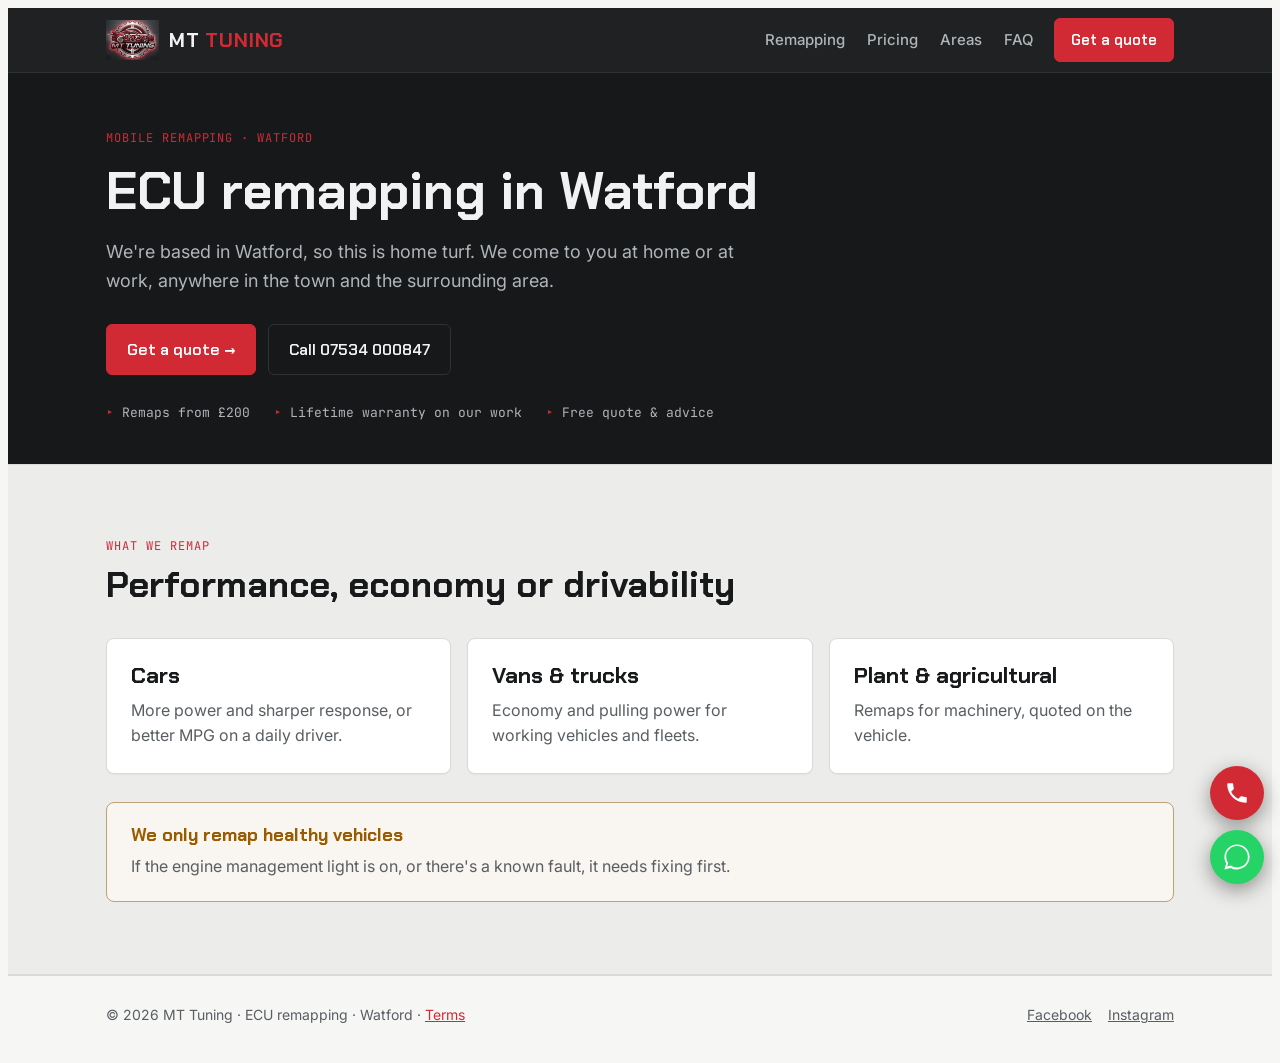
<file: remapping-watford.html>
<!DOCTYPE html>
<html lang="en-GB">
<head>
<meta charset="UTF-8">
<meta name="viewport" content="width=device-width, initial-scale=1.0, viewport-fit=cover">
<title>ECU Remapping in Watford | MT Tuning</title>
<meta name="description" content="Mobile ECU remapping in Watford for cars, vans, trucks, plant and agricultural machinery. Remaps from £200. Get a free quote.">
<link rel="canonical" href="https://moduletech.co.uk/remapping-watford.html">
<link rel="icon" type="image/png" sizes="32x32" href="favicon-32.png">
<link rel="icon" type="image/png" sizes="16x16" href="favicon-16.png">
<link rel="apple-touch-icon" sizes="180x180" href="favicon-180.png">
<meta property="og:type" content="website">
<meta property="og:title" content="ECU Remapping in Watford | MT Tuning">
<meta property="og:description" content="Mobile ECU remapping in Watford for cars, vans, trucks, plant and agricultural machinery. Remaps from £200. Get a free quote.">
<meta property="og:url" content="https://moduletech.co.uk/remapping-watford.html">
<meta property="og:image" content="https://moduletech.co.uk/logo-social.png">
<meta property="og:locale" content="en_GB">
<link rel="preconnect" href="https://fonts.googleapis.com">
<link rel="preconnect" href="https://fonts.gstatic.com" crossorigin>
<link href="https://fonts.googleapis.com/css2?family=Chakra+Petch:wght@500;600;700&family=Inter:wght@400;500;600&family=JetBrains+Mono:wght@500&display=swap" rel="stylesheet">
<link rel="stylesheet" href="mt.css?v=3">
</head>
<body>
<header>
  <div class="wrap bar">
    <a class="brand" href="index.html"><img src="mt-emblem.webp" alt=""><span>MT <b>TUNING</b></span></a>
    <nav aria-label="Main">
      <a href="index.html#remapping">Remapping</a>
      <a href="index.html#pricing">Pricing</a>
      <a href="index.html#areas">Areas</a>
      <a href="index.html#faq">FAQ</a>
    </nav>
    <a class="btn btn-primary" href="index.html#contact">Get a quote</a>
  </div>
</header>
<main id="top">
  <section class="page-hero"><div class="wrap">
    <div class="tag">Mobile remapping · Watford</div>
    <h1>ECU remapping in Watford</h1>
    <p class="lede">We're based in Watford, so this is home turf. We come to you at home or at work, anywhere in the town and the surrounding area.</p>
    <div class="cta-row"><a class="btn btn-primary" href="index.html#contact">Get a quote →</a><a class="btn btn-ghost" href="tel:+447534000847">Call 07534 000847</a></div>
    <div class="facts"><span>Remaps from £200</span><span>Lifetime warranty on our work</span><span>Free quote &amp; advice</span></div>
  </div></section>
  <section class="band"><div class="wrap">
    <div class="sec-head"><div class="tag">What we remap</div><h2>Performance, economy or drivability</h2></div>
    <div class="goals">
      <div class="goal"><h3>Cars</h3><p>More power and sharper response, or better MPG on a daily driver.</p></div>
      <div class="goal"><h3>Vans &amp; trucks</h3><p>Economy and pulling power for working vehicles and fleets.</p></div>
      <div class="goal"><h3>Plant &amp; agricultural</h3><p>Remaps for machinery, quoted on the vehicle.</p></div>
    </div>
    <div class="rule"><h4>We only remap healthy vehicles</h4><p>If the engine management light is on, or there's a known fault, it needs fixing first.</p></div>
  </div></section>
</main>
<footer>
  <div class="wrap"><span>© 2026 MT Tuning · ECU remapping · Watford · <a href="terms.html">Terms</a></span>
  <span class="socials"><a href="https://www.facebook.com/profile.php?id=61589894204266" target="_blank" rel="noopener">Facebook</a><a href="https://www.instagram.com/moduletechuk" target="_blank" rel="noopener">Instagram</a></span></div>
</footer>
<div class="float-stack">
  <a class="call" href="tel:+447534000847" aria-label="Call us"><svg viewBox="0 0 24 24" fill="currentColor" aria-hidden="true"><path d="M6.6 10.8c1.4 2.8 3.8 5.1 6.6 6.6l2.2-2.2c.3-.3.7-.4 1-.2 1.1.4 2.3.6 3.6.6.6 0 1 .4 1 1V20c0 .6-.4 1-1 1C10.6 21 3 13.4 3 4c0-.6.4-1 1-1h3.5c.6 0 1 .4 1 1 0 1.2.2 2.4.6 3.6.1.4 0 .7-.2 1l-2.3 2.2z"/></svg></a>
  <a class="wa" href="https://wa.me/447534000847" target="_blank" rel="noopener" aria-label="Message us on WhatsApp"><svg viewBox="0 0 32 32" fill="currentColor" aria-hidden="true"><path d="M16 .5C7.4.5.5 7.4.5 16c0 2.8.8 5.5 2.2 7.9L.5 31.5l7.8-2.1c2.3 1.3 4.9 1.9 7.7 1.9 8.6 0 15.5-6.9 15.5-15.5S24.6.5 16 .5zm0 28.3c-2.5 0-4.9-.7-7-1.9l-.5-.3-4.6 1.2 1.2-4.5-.3-.5c-1.4-2.2-2.1-4.7-2.1-7.3C2.6 8.6 8.6 2.6 16 2.6S29.4 8.6 29.4 16 23.4 28.8 16 28.8z"/></svg></a>
</div>
</body>
</html>
</file>
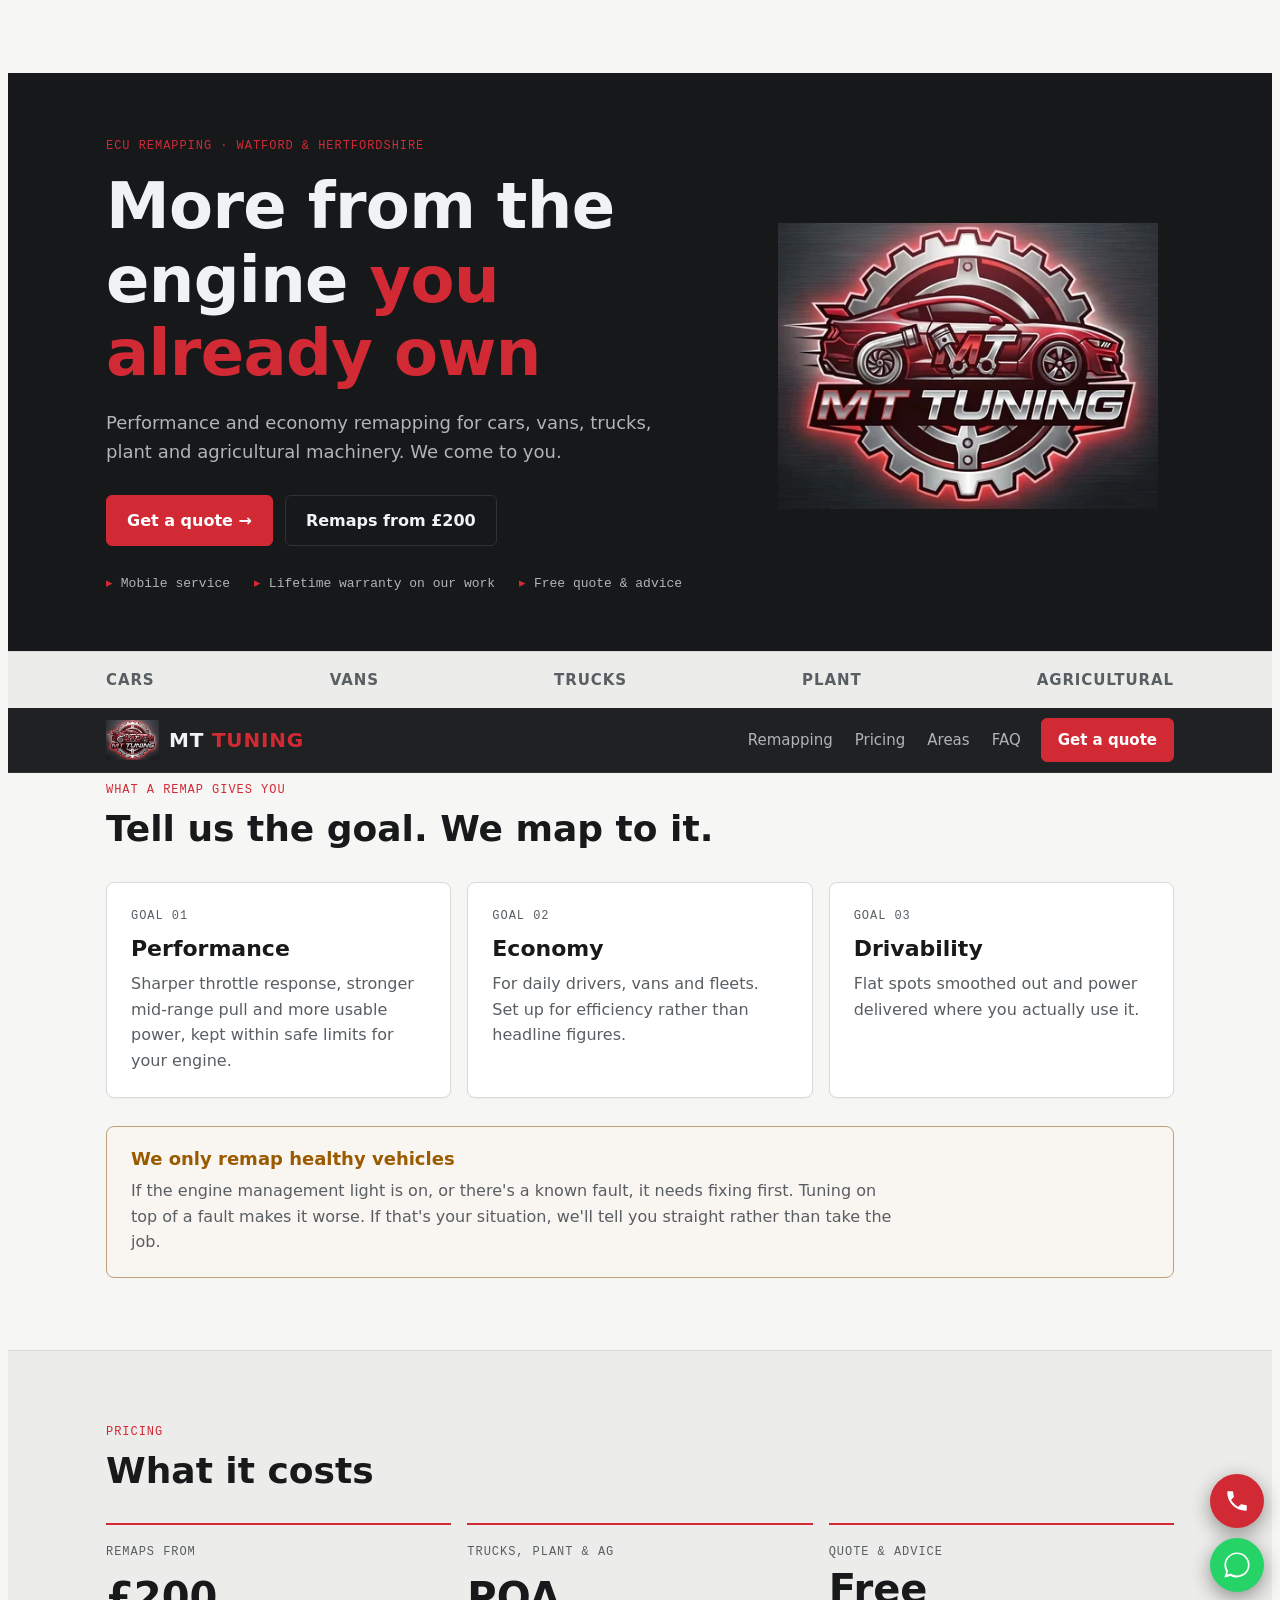
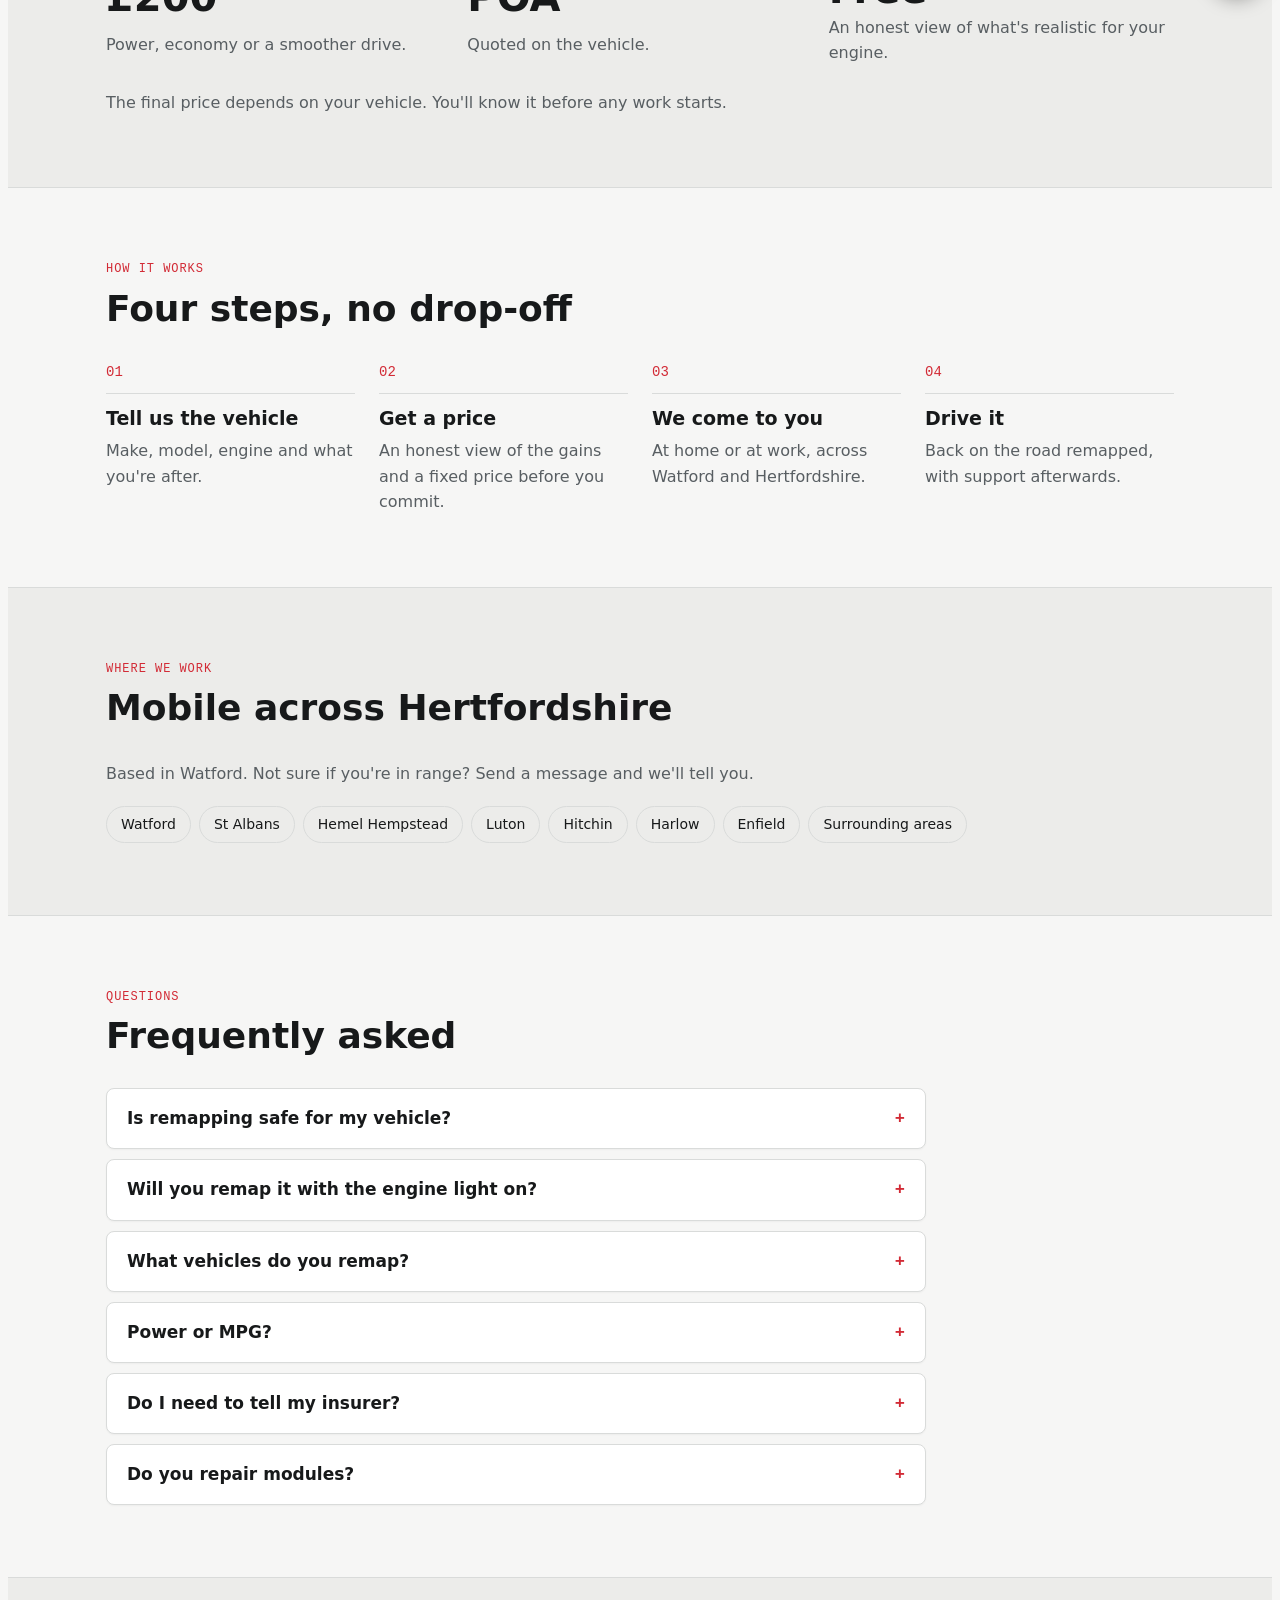
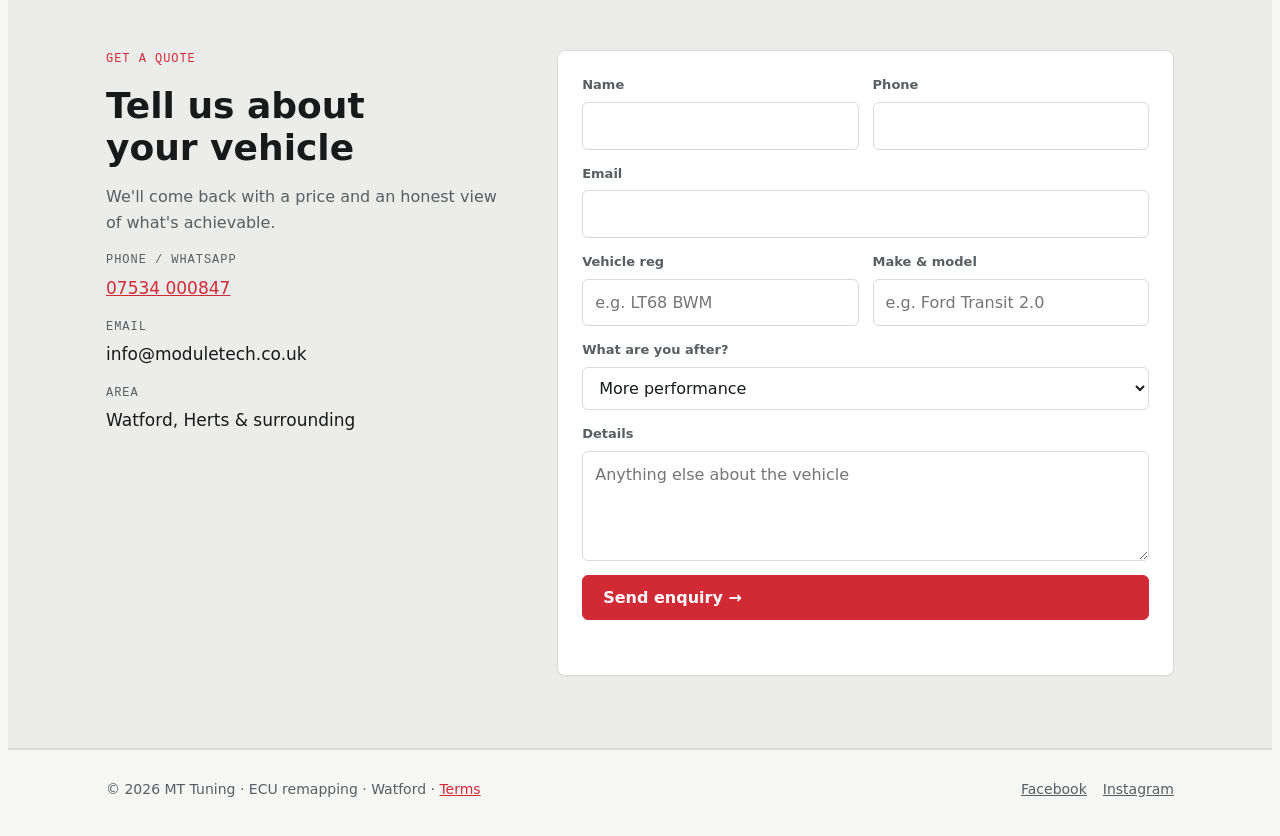
<file: remapping.html>
<!DOCTYPE html>
<html lang="en-GB"><head><meta charset="UTF-8">
<title>ECU Remapping | MT Tuning</title>
<link rel="canonical" href="https://moduletech.co.uk/">
<meta http-equiv="refresh" content="0; url=index.html#remapping">
</head><body><p>Remapping has moved to our <a href="index.html#remapping">homepage</a>.</p></body></html>
</file>
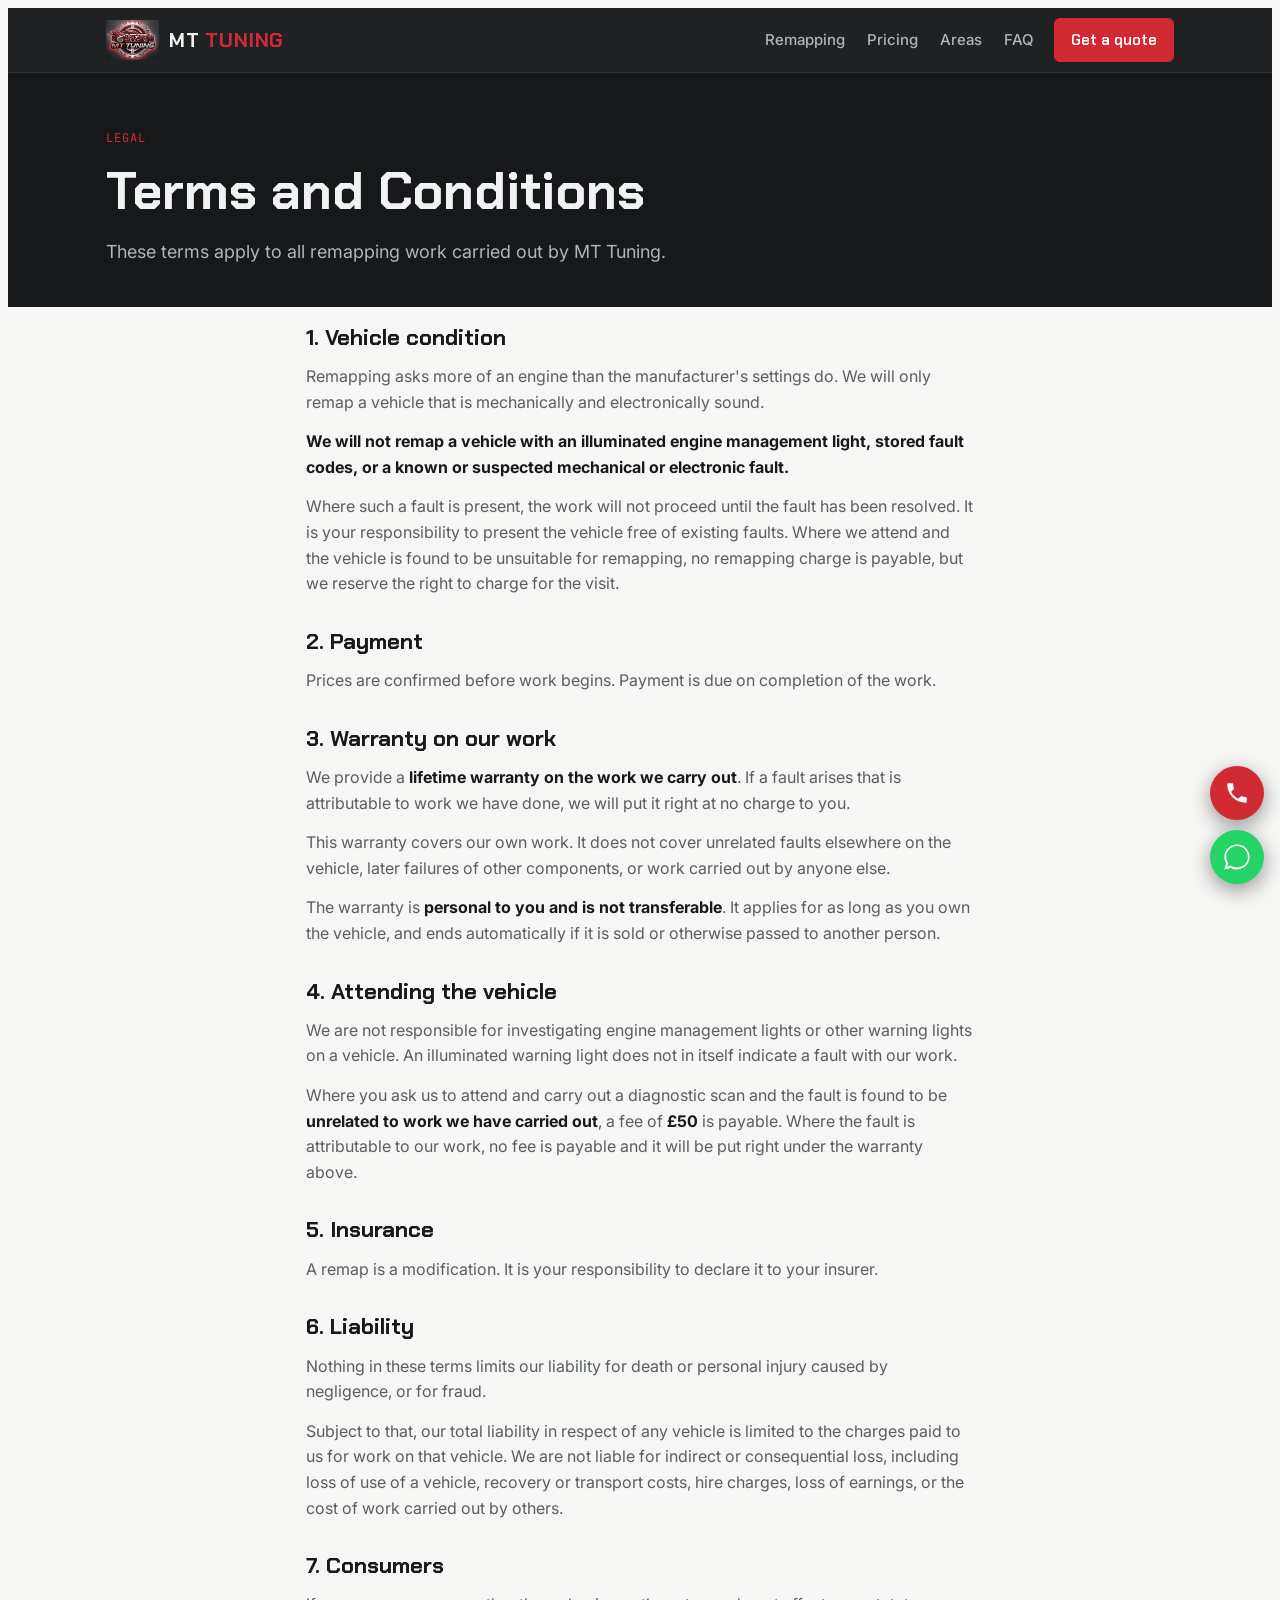
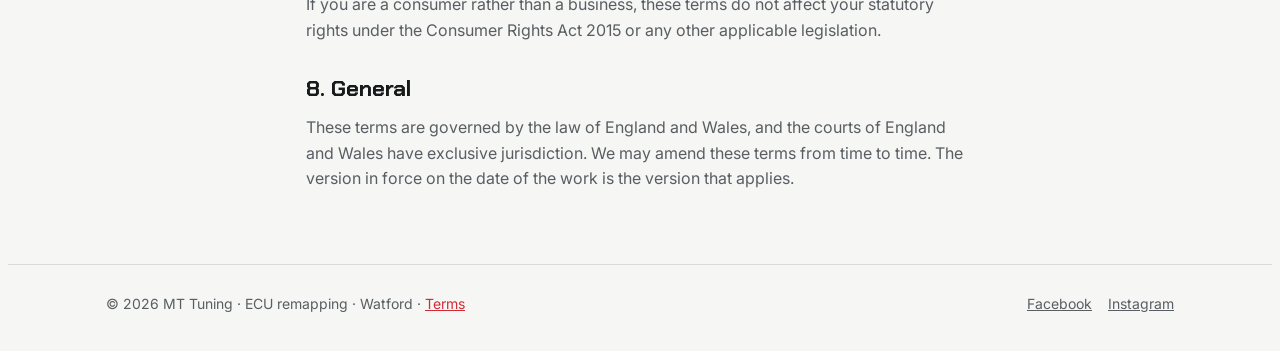
<file: terms.html>
<!DOCTYPE html>
<html lang="en-GB">
<head>
<meta charset="UTF-8">
<meta name="viewport" content="width=device-width, initial-scale=1.0, viewport-fit=cover">
<title>Terms & Conditions | MT Tuning</title>
<meta name="description" content="Terms and conditions for ECU remapping carried out by MT Tuning: vehicle condition, warranty, payment and liability.">
<link rel="canonical" href="https://moduletech.co.uk/terms.html">
<link rel="icon" type="image/png" sizes="32x32" href="favicon-32.png">
<link rel="icon" type="image/png" sizes="16x16" href="favicon-16.png">
<link rel="apple-touch-icon" sizes="180x180" href="favicon-180.png">
<meta property="og:type" content="website">
<meta property="og:title" content="Terms & Conditions | MT Tuning">
<meta property="og:description" content="Terms and conditions for ECU remapping carried out by MT Tuning: vehicle condition, warranty, payment and liability.">
<meta property="og:url" content="https://moduletech.co.uk/terms.html">
<meta property="og:image" content="https://moduletech.co.uk/logo-social.png">
<meta property="og:locale" content="en_GB">
<link rel="preconnect" href="https://fonts.googleapis.com">
<link rel="preconnect" href="https://fonts.gstatic.com" crossorigin>
<link href="https://fonts.googleapis.com/css2?family=Chakra+Petch:wght@500;600;700&family=Inter:wght@400;500;600&family=JetBrains+Mono:wght@500&display=swap" rel="stylesheet">
<link rel="stylesheet" href="mt.css?v=3">
</head>
<body>
<header>
  <div class="wrap bar">
    <a class="brand" href="index.html"><img src="mt-emblem.webp" alt=""><span>MT <b>TUNING</b></span></a>
    <nav aria-label="Main">
      <a href="index.html#remapping">Remapping</a>
      <a href="index.html#pricing">Pricing</a>
      <a href="index.html#areas">Areas</a>
      <a href="index.html#faq">FAQ</a>
    </nav>
    <a class="btn btn-primary" href="index.html#contact">Get a quote</a>
  </div>
</header>
<main id="top">
  <section class="page-hero"><div class="wrap">
    <div class="tag">Legal</div>
    <h1>Terms and Conditions</h1>
    <p class="lede">These terms apply to all remapping work carried out by MT Tuning.</p>
  </div></section>
  <section style="padding-top:0"><div class="wrap prose">
    <h2>1. Vehicle condition</h2>
    <p>Remapping asks more of an engine than the manufacturer's settings do. We will only remap a vehicle that is mechanically and electronically sound.</p>
    <p><strong>We will not remap a vehicle with an illuminated engine management light, stored fault codes, or a known or suspected mechanical or electronic fault.</strong></p>
    <p>Where such a fault is present, the work will not proceed until the fault has been resolved. It is your responsibility to present the vehicle free of existing faults. Where we attend and the vehicle is found to be unsuitable for remapping, no remapping charge is payable, but we reserve the right to charge for the visit.</p>
    <h2>2. Payment</h2>
    <p>Prices are confirmed before work begins. Payment is due on completion of the work.</p>
    <h2>3. Warranty on our work</h2>
    <p>We provide a <strong>lifetime warranty on the work we carry out</strong>. If a fault arises that is attributable to work we have done, we will put it right at no charge to you.</p>
    <p>This warranty covers our own work. It does not cover unrelated faults elsewhere on the vehicle, later failures of other components, or work carried out by anyone else.</p>
    <p>The warranty is <strong>personal to you and is not transferable</strong>. It applies for as long as you own the vehicle, and ends automatically if it is sold or otherwise passed to another person.</p>
    <h2>4. Attending the vehicle</h2>
    <p>We are not responsible for investigating engine management lights or other warning lights on a vehicle. An illuminated warning light does not in itself indicate a fault with our work.</p>
    <p>Where you ask us to attend and carry out a diagnostic scan and the fault is found to be <strong>unrelated to work we have carried out</strong>, a fee of <strong>£50</strong> is payable. Where the fault is attributable to our work, no fee is payable and it will be put right under the warranty above.</p>
    <h2>5. Insurance</h2>
    <p>A remap is a modification. It is your responsibility to declare it to your insurer.</p>
    <h2>6. Liability</h2>
    <p>Nothing in these terms limits our liability for death or personal injury caused by negligence, or for fraud.</p>
    <p>Subject to that, our total liability in respect of any vehicle is limited to the charges paid to us for work on that vehicle. We are not liable for indirect or consequential loss, including loss of use of a vehicle, recovery or transport costs, hire charges, loss of earnings, or the cost of work carried out by others.</p>
    <h2>7. Consumers</h2>
    <p>If you are a consumer rather than a business, these terms do not affect your statutory rights under the Consumer Rights Act 2015 or any other applicable legislation.</p>
    <h2>8. General</h2>
    <p>These terms are governed by the law of England and Wales, and the courts of England and Wales have exclusive jurisdiction. We may amend these terms from time to time. The version in force on the date of the work is the version that applies.</p>
  </div></section>
</main>
<footer>
  <div class="wrap"><span>© 2026 MT Tuning · ECU remapping · Watford · <a href="terms.html">Terms</a></span>
  <span class="socials"><a href="https://www.facebook.com/profile.php?id=61589894204266" target="_blank" rel="noopener">Facebook</a><a href="https://www.instagram.com/moduletechuk" target="_blank" rel="noopener">Instagram</a></span></div>
</footer>
<div class="float-stack">
  <a class="call" href="tel:+447534000847" aria-label="Call us"><svg viewBox="0 0 24 24" fill="currentColor" aria-hidden="true"><path d="M6.6 10.8c1.4 2.8 3.8 5.1 6.6 6.6l2.2-2.2c.3-.3.7-.4 1-.2 1.1.4 2.3.6 3.6.6.6 0 1 .4 1 1V20c0 .6-.4 1-1 1C10.6 21 3 13.4 3 4c0-.6.4-1 1-1h3.5c.6 0 1 .4 1 1 0 1.2.2 2.4.6 3.6.1.4 0 .7-.2 1l-2.3 2.2z"/></svg></a>
  <a class="wa" href="https://wa.me/447534000847" target="_blank" rel="noopener" aria-label="Message us on WhatsApp"><svg viewBox="0 0 32 32" fill="currentColor" aria-hidden="true"><path d="M16 .5C7.4.5.5 7.4.5 16c0 2.8.8 5.5 2.2 7.9L.5 31.5l7.8-2.1c2.3 1.3 4.9 1.9 7.7 1.9 8.6 0 15.5-6.9 15.5-15.5S24.6.5 16 .5zm0 28.3c-2.5 0-4.9-.7-7-1.9l-.5-.3-4.6 1.2 1.2-4.5-.3-.5c-1.4-2.2-2.1-4.7-2.1-7.3C2.6 8.6 8.6 2.6 16 2.6S29.4 8.6 29.4 16 23.4 28.8 16 28.8z"/></svg></a>
</div>
</body>
</html>
</file>
<file: mt.css>
/* Layout: dark workshop page matching the MT logo; one column of bands, each with an inner gutter wrapper */
:root{
  --bg:#f6f6f5; --bg2:#ececea; --panel:#ffffff; --line:#d9dbda;
  --fg:#17191a; --muted:#585e62; --accent:#d22a35; --accent-ink:#ffffff; --warn:#9a5b00;
  --dark:#16181a; --dark-fg:#f1f2f3; --dark-muted:#b0b5b9; --dark-line:#2e3235;
  --display:"Chakra Petch",system-ui,sans-serif;
  --body:"Inter",system-ui,-apple-system,"Segoe UI",sans-serif;
  --mono:"JetBrains Mono",ui-monospace,Menlo,monospace;
}
body{background:var(--bg);color:var(--fg);font-family:var(--body);font-size:16px;line-height:1.6}
*{box-sizing:border-box}
a{color:var(--accent)}
a:focus-visible,button:focus-visible,summary:focus-visible,input:focus-visible,select:focus-visible,textarea:focus-visible{outline:2px solid var(--accent);outline-offset:3px}
.wrap{max-width:1100px;margin:0 auto;padding-left:max(16px,env(safe-area-inset-left,0px));padding-right:max(16px,env(safe-area-inset-right,0px))}
h1,h2,h3,h4{font-family:var(--display);line-height:1.15;text-wrap:balance;margin:0}
p{margin:0}
.tag{font-family:var(--mono);font-size:12px;letter-spacing:.08em;text-transform:uppercase;color:var(--accent)}
section{padding-block:72px}
.band{background:var(--bg2);border-block:1px solid var(--line)}
.sec-head{display:grid;gap:8px;margin-bottom:32px}
.sec-head h2{font-size:clamp(26px,4vw,36px)}

/* header */
header{position:sticky;top:env(safe-area-inset-top,0px);z-index:5;background:color-mix(in srgb,var(--bg) 92%,transparent);backdrop-filter:blur(8px);border-bottom:1px solid var(--line)}
.bar{display:flex;align-items:center;gap:20px;padding-block:10px}
.brand{display:flex;align-items:center;gap:10px;text-decoration:none;color:var(--fg)}
.brand img{height:40px;width:auto}
.brand span{font-family:var(--display);font-weight:700;font-size:20px;letter-spacing:.04em}
.brand b{color:var(--accent);font-weight:700}
nav{display:flex;gap:22px;margin-left:auto}
nav a{color:var(--muted);text-decoration:none;font-weight:500;font-size:15px}
nav a:hover{color:var(--fg)}
.btn{display:inline-flex;align-items:center;gap:8px;font-family:var(--display);font-weight:600;font-size:16px;padding:12px 20px;border-radius:6px;text-decoration:none;border:1px solid var(--accent);cursor:pointer}
.btn-primary{background:var(--accent);color:var(--accent-ink)}
.btn-ghost{background:transparent;color:var(--fg);border-color:var(--line)}
.bar .btn{padding:9px 16px;font-size:15px}
@media (max-width:760px){nav{display:none}.bar .btn{margin-left:auto}}

/* hero */
.hero{padding-block:64px 56px}
.hero-grid{display:grid;grid-template-columns:1.2fr .8fr;gap:40px;align-items:center}
.hero h1{font-size:clamp(36px,6.4vw,64px);font-weight:700;letter-spacing:-.01em}
.hero h1 em{font-style:normal;color:var(--accent)}
.hero .lede{color:var(--muted);font-size:18px;max-width:52ch;margin-top:18px}
.cta-row{display:flex;flex-wrap:wrap;gap:12px;margin-top:28px}
.facts{display:flex;flex-wrap:wrap;gap:10px 24px;margin-top:28px;font-family:var(--mono);font-size:13px;color:var(--muted)}
.facts span::before{content:"▸ ";color:var(--accent)}
.hero-art{justify-self:center;max-width:100%}
.hero-art img{width:380px;max-width:100%;height:auto;display:block}
@media (max-width:820px){.hero-grid{grid-template-columns:1fr}.hero-art{order:-1}.hero-art img{width:260px}}

/* vehicle strip */
.strip{border-block:1px solid var(--line);background:var(--bg2)}
.strip .wrap{display:flex;flex-wrap:wrap;justify-content:space-between;gap:10px 24px;padding-block:16px;font-family:var(--display);font-weight:600;letter-spacing:.06em;text-transform:uppercase;font-size:15px;color:var(--muted)}

/* goals */
.goals{display:grid;grid-template-columns:repeat(3,1fr);gap:16px}
.goal{background:var(--panel);border:1px solid var(--line);border-radius:8px;padding:24px;display:grid;gap:10px;align-content:start;min-width:0}
.goal .tag{color:var(--muted)}
.goal h3{font-size:22px}
.goal p{color:var(--muted)}
@media (max-width:820px){.goals{grid-template-columns:1fr}}

/* rule callout */
.rule{margin-top:28px;border:1px solid color-mix(in srgb,var(--warn) 45%,var(--line));background:color-mix(in srgb,var(--warn) 7%,var(--bg));border-radius:8px;padding:22px 24px;display:grid;gap:8px}
.rule h4{color:var(--warn);font-size:18px}
.rule p{color:var(--muted);max-width:75ch}

/* pricing */
.prices{display:grid;grid-template-columns:repeat(3,1fr);gap:16px}
.price{border-top:2px solid var(--accent);padding-top:18px;display:grid;gap:6px;min-width:0}
.price strong{font-family:var(--display);font-size:40px;line-height:1;font-variant-numeric:tabular-nums}
.price .tag{color:var(--muted)}
.price p{color:var(--muted)}
.note{color:var(--muted);margin-top:24px;max-width:70ch}
@media (max-width:820px){.prices{grid-template-columns:1fr;gap:28px}}

/* steps */
.steps{display:grid;grid-template-columns:repeat(4,1fr);gap:24px;counter-reset:s}
.step{display:grid;gap:8px;align-content:start;min-width:0}
.step::before{counter-increment:s;content:"0" counter(s);font-family:var(--mono);color:var(--accent);font-size:14px;border-bottom:1px solid var(--line);padding-bottom:10px;margin-bottom:6px}
.step h4{font-size:19px}
.step p{color:var(--muted)}
@media (max-width:900px){.steps{grid-template-columns:repeat(2,1fr)}}
@media (max-width:520px){.steps{grid-template-columns:1fr}}

/* areas */
.areas{display:flex;flex-wrap:wrap;gap:8px;margin-top:20px}
.areas span{border:1px solid var(--line);border-radius:999px;padding:6px 14px;font-size:14px;color:var(--fg)}

/* faq */
.faq{display:grid;gap:10px;max-width:820px}
details{background:var(--panel);border:1px solid var(--line);border-radius:8px;padding:0 20px}
summary{cursor:pointer;font-family:var(--display);font-weight:600;font-size:17px;padding-block:16px;list-style:none;display:flex;justify-content:space-between;gap:12px}
summary::-webkit-details-marker{display:none}
summary::after{content:"+";color:var(--accent);font-family:var(--mono)}
details[open] summary::after{content:"–"}
details p{color:var(--muted);padding-bottom:18px}

/* contact */
.contact{display:grid;grid-template-columns:.8fr 1.2fr;gap:40px}
.contact-copy{display:grid;gap:16px;align-content:start;min-width:0}
.contact-copy h2{font-size:clamp(26px,4vw,36px)}
.contact-copy>p{color:var(--muted)}
.detail{display:grid;gap:4px;font-size:17px;user-select:all}
.detail .tag{color:var(--muted);user-select:none}
form{background:var(--panel);border:1px solid var(--line);border-radius:8px;padding:24px;display:grid;gap:14px;min-width:0}
.row{display:grid;grid-template-columns:1fr 1fr;gap:14px}
.field{display:grid;gap:6px;min-width:0}
label{font-size:13px;font-weight:600;color:var(--muted)}
input,select,textarea{font:inherit;color:var(--fg);background:var(--bg);border:1px solid var(--line);border-radius:6px;padding:10px 12px;width:100%}
textarea{min-height:110px;resize:vertical}
#form-status{font-size:14px;color:var(--accent);min-height:1.2em}
@media (max-width:820px){.contact{grid-template-columns:1fr}}
@media (max-width:520px){.row{grid-template-columns:1fr}}

footer{border-top:1px solid var(--line)}
footer .wrap{display:flex;flex-wrap:wrap;justify-content:space-between;gap:12px;padding-block:28px;color:var(--muted);font-size:14px}

/* floating contact buttons */
.float-stack{position:fixed;right:calc(16px + env(safe-area-inset-right,0px));bottom:calc(16px + env(safe-area-inset-bottom,0px));z-index:6;display:flex;flex-direction:column;gap:10px}
.float-stack a{width:54px;height:54px;border-radius:50%;display:flex;align-items:center;justify-content:center;box-shadow:0 6px 20px rgba(0,0,0,.4)}
.float-stack .call{background:var(--accent);color:var(--accent-ink)}
.float-stack .wa{background:#25D366;color:#fff}
.float-stack svg{width:26px;height:26px}
/* inner pages */
.page-hero{padding-block:56px 40px}
.page-hero h1{font-size:clamp(32px,5.4vw,52px);margin-top:14px}
.page-hero .lede{color:var(--muted);font-size:18px;max-width:58ch;margin-top:16px}
.prose{max-width:70ch;display:grid;gap:14px;color:var(--muted)}
.prose h2{color:var(--fg);font-size:22px;margin-top:18px}
.prose strong{color:var(--fg)}
.prose ul{margin:0;padding-left:20px;display:grid;gap:6px}
.socials{display:flex;gap:16px}
.socials a{color:var(--muted)}

/* light body, dark band for the logo */
:root{color-scheme:light}
header{background:color-mix(in srgb,var(--dark) 96%,transparent);border-bottom-color:var(--dark-line)}
header .brand{color:var(--dark-fg)}
header nav a{color:var(--dark-muted)}
header nav a:hover{color:var(--dark-fg)}
.hero,.page-hero{background:var(--dark);color:var(--dark-fg)}
.hero .lede,.page-hero .lede,.hero .facts,.page-hero .facts{color:var(--dark-muted)}
.hero .btn-ghost,.page-hero .btn-ghost{color:var(--dark-fg);border-color:var(--dark-line)}
.goal,form,details{box-shadow:0 1px 2px rgba(0,0,0,.04)}
.rule{background:color-mix(in srgb,var(--warn) 6%,var(--panel))}
input,select,textarea{background:var(--panel)}
</file>
